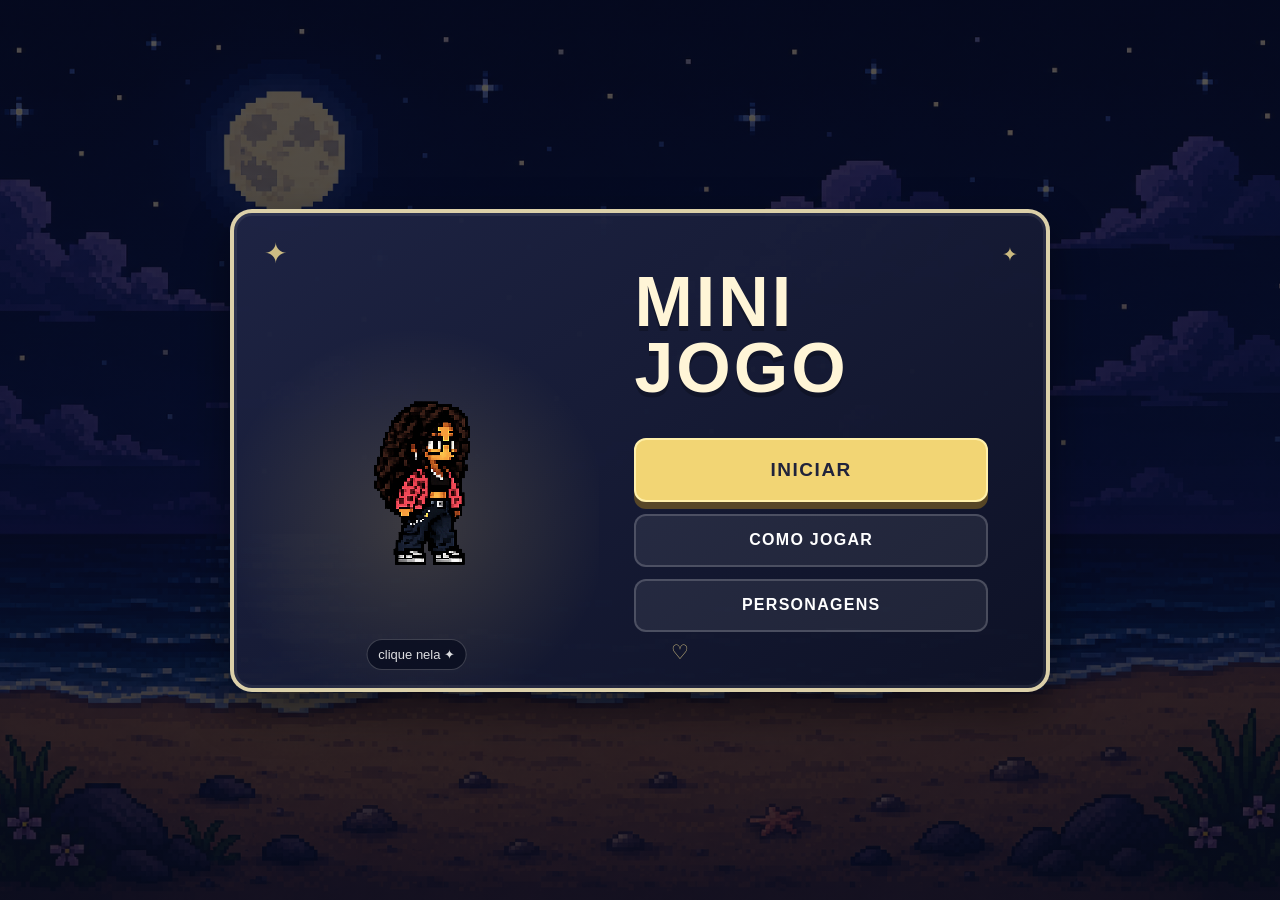
<file: index.html>
<!DOCTYPE html>
<html lang="pt-BR">

<head>
  <meta charset="UTF-8">
  <meta
    name="viewport"
    content="width=device-width, initial-scale=1.0, viewport-fit=cover"
  >

  <title>Mini Game</title>

  <link rel="stylesheet" href="style.css">
</head>

<body class="menu-open">

  <!-- =====================
       TELA INICIAL
  ====================== -->
  <div id="startScreen">
    <div id="startCard">
      <div class="startDecor decor1">✦</div>
      <div class="startDecor decor2">✦</div>
      <div class="startDecor decor3">♡</div>

      <div class="startCharacterSide">
        <button id="mainCharacterCard" type="button" aria-label="Ver perfil da Sarah">
          <img src="personagem.png" alt="Sarah">
          <span class="clickHint">clique nela ✦</span>
        </button>
      </div>

      <div class="startMenuSide">
        <h1>MINI JOGO</h1>

        <div class="startButtons">
          <button id="startGameBtn" class="mainStartBtn" type="button">
            INICIAR
          </button>

          <button id="howToPlayBtn" type="button">
            COMO JOGAR
          </button>

          <button id="charactersBtn" type="button">
            PERSONAGENS
          </button>
        </div>
      </div>
    </div>
<!-- PERFIL RÁPIDO SARAH -->
    <div id="sarahQuickProfile" class="menuPopup">
      <div class="popupBox smallProfile">
        <button class="popupClose" data-close-popup type="button">×</button>

        <img src="personagem.png" alt="Sarah" class="profileSprite">

        <div class="profileText">
          <span class="tinyLabel">nome oficial</span>
          <h2>Sarah</h2>

          <span class="tinyLabel">apelido</span>
          <p>Coisinha</p>
        </div>
      </div>
    </div>

    <!-- COMO JOGAR -->
    <div id="howToPlayPopup" class="menuPopup">
      <div class="popupBox">
        <button class="popupClose" data-close-popup type="button">×</button>

        <h2>Como jogar</h2>

        <div class="howToContent">
          <p><strong>← → / A D</strong> para andar</p>
          <p><strong>↑ / W / espaço</strong> para pular</p>
          <p>Explore o mapa, pegue os itens e cuidado com os obstáculos.</p>
          <p>Algumas coisas só aparecem quando você descobre o que fazer.</p>
        </div>
      </div>
    </div>

    <!-- PERSONAGENS -->
    <div id="charactersPopup" class="menuPopup">
      <div class="popupBox charactersBox">
        <button class="popupClose" data-close-popup type="button">×</button>

        <h2>Personagens</h2>

        <div class="characterGrid">
          <div class="characterProfileCard">
            <img src="personagem.png" alt="Sarah">

            <div>
              <span class="tinyLabel">nome oficial</span>
              <h3>Sarah</h3>

              <span class="tinyLabel">apelido</span>
              <p>Coisinha</p>

              <span class="tinyLabel">descrição</span>
              <p>linda, engraçada, inteligente, majestosa, charmosa, delicada e gostosa.</p>
            </div>
          </div>

          <div class="characterProfileCard">
            <img src="personagem2.png" alt="Nati">

            <div>
              <span class="tinyLabel">nome</span>
              <h3>Nati</h3>

              <span class="tinyLabel">descrição</span>
              <p>sortuda.</p>
            </div>
          </div>
        </div>
      </div>
    </div>
  </div>

<!-- TELA DA MISSÃO -->
<div id="missionScreen">
  <div class="missionBox">
    <button id="missionCloseBtn" type="button" aria-label="Voltar ao início">×</button>

    <span class="missionMini">antes de começar...</span>

    <h2>SUA MISSÃO</h2>

    <p class="missionIntro">
      Você precisa chegar até o final do caminho.
    </p>

    <div class="missionGoals">

      <div class="missionGoal">
        <span>🌻</span>
        <p>Colete os <strong>13 girassóis</strong></p>
      </div>

      <div class="missionGoal">
        <span>🔑</span>
        <p>Encontre a <strong>chave</strong></p>
      </div>

      <div class="missionGoal">
        <span>✦</span>
        <p>Descubra o que está te esperando no final.</p>
      </div>

    </div>

    <button id="beginAdventureBtn">
      COMEÇAR A AVENTURA →
    </button>

  </div>
</div>

<div id="rotateNotice" aria-hidden="true">
  <div class="rotateNoticeBox">
    <div class="rotatePhone">📱</div>
    <strong>Antes de começar...</strong>
    <p>Por favor, deite o celular para uma melhor experiência 💗</p>
    <button id="rotateContinueBtn" type="button">OK</button>
  </div>
</div>

<div id="game">

  <div id="counter">🌻 0/13 &nbsp; 🔑 0</div>

  <div id="world">

    <!-- =====================
         CENÁRIOS
    ====================== -->

    <div id="nightArea" class="area"></div>

    <div id="nightToDay">
      <div class="transition-night"></div>
      <div class="transition-day"></div>
    </div>

    <div id="dayArea" class="area"></div>

    <div id="dayToSunset">
      <div class="transition-day-bg"></div>
      <div class="transition-sunset"></div>
    </div>

    <div id="sunsetArea" class="area"></div>


    <!-- =====================
         VAGA-LUMES
    ====================== -->

    <span class="firefly" style="left:500px; bottom:330px;"></span>
    <span class="firefly" style="left:650px; bottom:250px;"></span>
    <span class="firefly" style="left:850px; bottom:390px;"></span>
    <span class="firefly" style="left:1050px; bottom:280px;"></span>
    <span class="firefly" style="left:1320px; bottom:350px;"></span>
    <span class="firefly" style="left:1700px; bottom:320px;"></span>
    <span class="firefly" style="left:1950px; bottom:400px;"></span>

    <!-- AVISO DOS PÁSSAROS -->

<div
  id="birdWarning"
  style="left:3550px;">
  ⚠ Cuidado<br>
  com os pássaros!
</div>
    <!-- =====================
         AVES / INIMIGOS
    ====================== -->

    <div
      class="bird"
      data-start="3600"
      data-range="340"
      data-speed="1.4"
      data-bottom="390"
      style="left:3600px; bottom:390px;">
      🐦
    </div>

    <div
      class="bird"
      data-start="6100"
      data-range="420"
      data-speed="1.8"
      data-bottom="330"
      style="left:6100px; bottom:330px;">
      🐦
    </div>

    <div
      class="bird"
      data-start="7350"
      data-range="330"
      data-speed="2.1"
      data-bottom="410"
      style="left:7350px; bottom:410px;">
      🐦
    </div>


    <!-- =====================
         NOITE
    ====================== -->

    <div
      class="platform log"
      data-x="1100"
      style="left:1100px;">
    </div>

    <div
      class="platform rock"
      data-x="1800"
      style="left:1800px;">
    </div>


    <!-- COGUMELO -->

    <div
      id="bounceMushroom"
      data-x="2050"
      style="left:2050px;">
    </div>


    <div
      class="platform crate"
      data-x="2450"
      style="left:2450px;">
    </div>


    <!-- =====================
         CAIXOTES DA CHAVE
    ====================== -->

    <div
      class="floating-crate normal-crate"
      data-x="2800"
      style="left:2800px;">
    </div>

    <div
      class="floating-crate normal-crate"
      data-x="2920"
      style="left:2920px;">
    </div>

    <div
      id="specialCrate"
      class="floating-crate special-crate"
      data-x="3040"
      style="left:3040px;">
    </div>

    <div
      class="floating-crate normal-crate"
      data-x="3160"
      style="left:3160px;">
    </div>

    <div
      class="floating-crate normal-crate"
      data-x="3280"
      style="left:3280px;">
    </div>


    <img
      id="secretKey"
      src="chave.png"
      alt=""
      draggable="false"
    >


    <!-- =====================
         DIA
    ====================== -->

    <div
      class="platform crate"
      data-x="3500"
      style="left:3500px;">
    </div>


    <!-- CAIXOTE EMPURRÁVEL -->

    <div
      id="pushableCrate"
      data-x="3850">
    </div>


    <!-- PLATAFORMA ALTA DO PUZZLE -->

    <div
      id="puzzleLedge"
      data-x="4200"
      style="left:4200px;">
    </div>


    <!-- CAIXOTE FIXO PARA VOLTAR DO PAREDÃO -->

    <div
      id="returnCrate"
      data-x="4480"
      style="left:4480px;">
    </div>


    <!-- =====================
         RIO
    ====================== -->

    <div
      class="river"
      data-x="4700"
      data-width="430"
      style="left:4700px; width:430px;">
    </div>


    <!-- TRONCO NO RIO -->

    <div
      id="riverLog"
      data-x="4825"
      style="left:4825px;">
    </div>


    <div
      class="platform rock"
      data-x="5250"
      style="left:5250px;">
    </div>

<!-- =====================
     NUVEM MÓVEL
===================== -->

<div
  id="movingCloud"
  data-start="5380"
  data-range="170"
  style="left:5380px;">
</div>


<!-- GIRASSOL DA NUVEM -->

<div
  class="sunflower"
  data-x="5485"
  data-y="390"
  style="left:5485px; bottom:390px;">
  🌻
</div>
    <!-- =====================
         MOITA SECRETA
    ====================== -->

    <div
      id="secretBush"
      data-x="5750"
      style="left:5750px;">

      <span id="secretSunflower">🌻</span>

    </div>


    <!-- =====================
         PÔR DO SOL
    ====================== -->

    <div
      class="platform rock"
      data-x="6500"
      style="left:6500px;">
    </div>


    <!-- BOTÃO -->

    <div
      id="floorButton"
      data-x="6800"
      style="left:6800px;">
    </div>


    <!-- PLATAFORMA MÓVEL -->

    <div
      id="risingPlatform"
      data-x="7050"
      style="left:7050px;">
    </div>


    <div
      class="platform crate"
      data-x="7400"
      style="left:7400px;">
    </div>


    <!-- DESAFIO DAS PLATAFORMAS TEMPORÁRIAS -->

    <div
      id="temporaryButton"
      data-x="7850"
      style="left:7850px;">
    </div>

    <div class="temporary-platform" data-x="7970" data-bottom="175" style="left:7970px; bottom:175px;"></div>
    <div class="temporary-platform" data-x="8170" data-bottom="260" style="left:8170px; bottom:260px;"></div>
    <div class="temporary-platform" data-x="8370" data-bottom="345" style="left:8370px; bottom:345px;"></div>


   <!-- CHECKPOINT 1 -->

<div
  class="checkpoint"
  data-x="2350"
  style="left:2350px;">
  🚩
</div>


<!-- CHECKPOINT 2 -->

<div
  class="checkpoint"
  data-x="5160"
  style="left:5160px;">
  🚩
</div>


<!-- CHECKPOINT 3 -->

<div
  class="checkpoint"
  data-x="8200"
  style="left:8200px;">
  🚩
</div>
    <!-- =====================
         GIRASSÓIS
    ====================== -->

    <div
      class="sunflower"
      data-x="700"
      data-y="100"
      style="left:700px; bottom:100px;">
      🌻
    </div>

    <div
      class="sunflower"
      data-x="1220"
      data-y="205"
      style="left:1220px; bottom:205px;">
      🌻
    </div>

    <div
      class="sunflower"
      data-x="1860"
      data-y="250"
      style="left:1860px; bottom:250px;">
      🌻
    </div>


    <!-- COGUMELO NECESSÁRIO -->

    <div
      class="sunflower"
      data-x="2110"
      data-y="475"
      style="left:2110px; bottom:475px;">
      🌻
    </div>


    <div
      class="sunflower"
      data-x="3400"
      data-y="100"
      style="left:3400px; bottom:100px;">
      🌻
    </div>


    <!-- PUZZLE DO CAIXOTE -->

    <div
      class="sunflower"
      data-x="4280"
      data-y="350"
      style="left:4280px; bottom:350px;">
      🌻
    </div>


    <div
      class="sunflower"
      data-x="5300"
      data-y="260"
      style="left:5300px; bottom:260px;">
      🌻
    </div>

    <div
      id="runnerSunflower"
      class="sunflower runner-sunflower"
      data-x="6000"
      data-y="100"
      style="left:6000px; bottom:100px;">
      🌻
    </div>


    <div
      class="sunflower"
      data-x="6250"
      data-y="100"
      style="left:6250px; bottom:100px;">
      🌻
    </div>


    <!-- PLATAFORMA QUE SOBE -->

    <div
      class="sunflower"
      data-x="7110"
      data-y="470"
      style="left:7110px; bottom:470px;">
      🌻
    </div>


    <div
      class="sunflower"
      data-x="7470"
      data-y="245"
      style="left:7470px; bottom:245px;">
      🌻
    </div>

    <div
      class="sunflower"
      data-x="8450"
      data-y="455"
      style="left:8450px; bottom:455px;">
      🌻
    </div>



    <!-- =====================
         FINAL DA FASE
    ====================== -->

    <!-- aparece somente depois de pegar todos os girassóis -->
    <div
      id="finalButton"
      style="left:8700px;">
    </div>

    <!-- fica em cima da última plataforma temporária -->
    <div
      id="finalDoor"
      style="left:8390px; bottom:380px;">
    </div>


    <!-- =====================
         BURACOS
    ====================== -->


    <!-- VÃO DA NUVEM -->
    <div
      class="hole cloud-gap"
      data-x="5380"
      data-width="360"
      style="left:5380px; width:360px;">
    </div>

    <div
      class="hole"
      data-x="1500"
      data-width="140"
      style="left:1500px; width:140px;">
    </div>

    <div
      class="hole"
      data-x="7600"
      data-width="220"
      style="left:7600px; width:220px;">
    </div>


    <!-- CHÃO -->

    <div id="ground"></div>


    <!-- PERSONAGEM -->

    <div id="player"></div>

  </div>


  <div id="runMessage">CORRE! 🌻</div>


  <div id="doorMessage"></div>

  <div id="doorFade">
    <div id="doorFadeText"></div>
  </div>

  <!-- =====================
       CONTROLES
  ====================== -->

  <div id="controls">

    <div class="left-controls">

      <button id="leftBtn">◀</button>

      <button id="rightBtn">▶</button>

    </div>

    <button id="jumpBtn">▲</button>

  </div>

</div>
  <!-- PRAIA FINAL -->
  <section id="beachScene">
    <div id="cinematicShade"></div>
    <img id="beachPlayer" src="personagem.png" alt="">
    

    <div id="beachCounter">
      🌻 <span id="beachFlowerCount">0</span>
      &nbsp;&nbsp;
      🔑 <span id="beachKeyCount">0</span>
    </div>

    <div id="beachIntro">
      <span>Clique na caixa para colocar os girassóis 🌻</span>
    </div>

    <div id="flowerDropBox" role="button" aria-label="Colocar os girassóis na caixa" tabindex="0">
      <div class="dropBoxLid"></div>
      <div class="dropBoxBody"></div>
      <span class="dropHint">🌻</span>
    </div>

    <!-- NAT -->
    <img id="natCharacter" src="personagem2.png" alt=""> 

    <div id="natSpeech">
      Isso é pra você.
    </div>

    <!-- BUQUÊ: salve a imagem escolhida como buque.png -->
    <img id="finalBouquet" src="buque.png" alt="Buquê de girassóis">

    <div id="finalThankYou">
      <p>obrigada por existir.</p>
      <p>você me faz feliz. ♡</p>
    </div>

    <div id="beachMessage"></div>

    <button id="backToStartBtn" type="button">
      ↩ Voltar ao início
    </button>
  </section>
  <script src="game.js"></script>




</body>
</html>
</file>
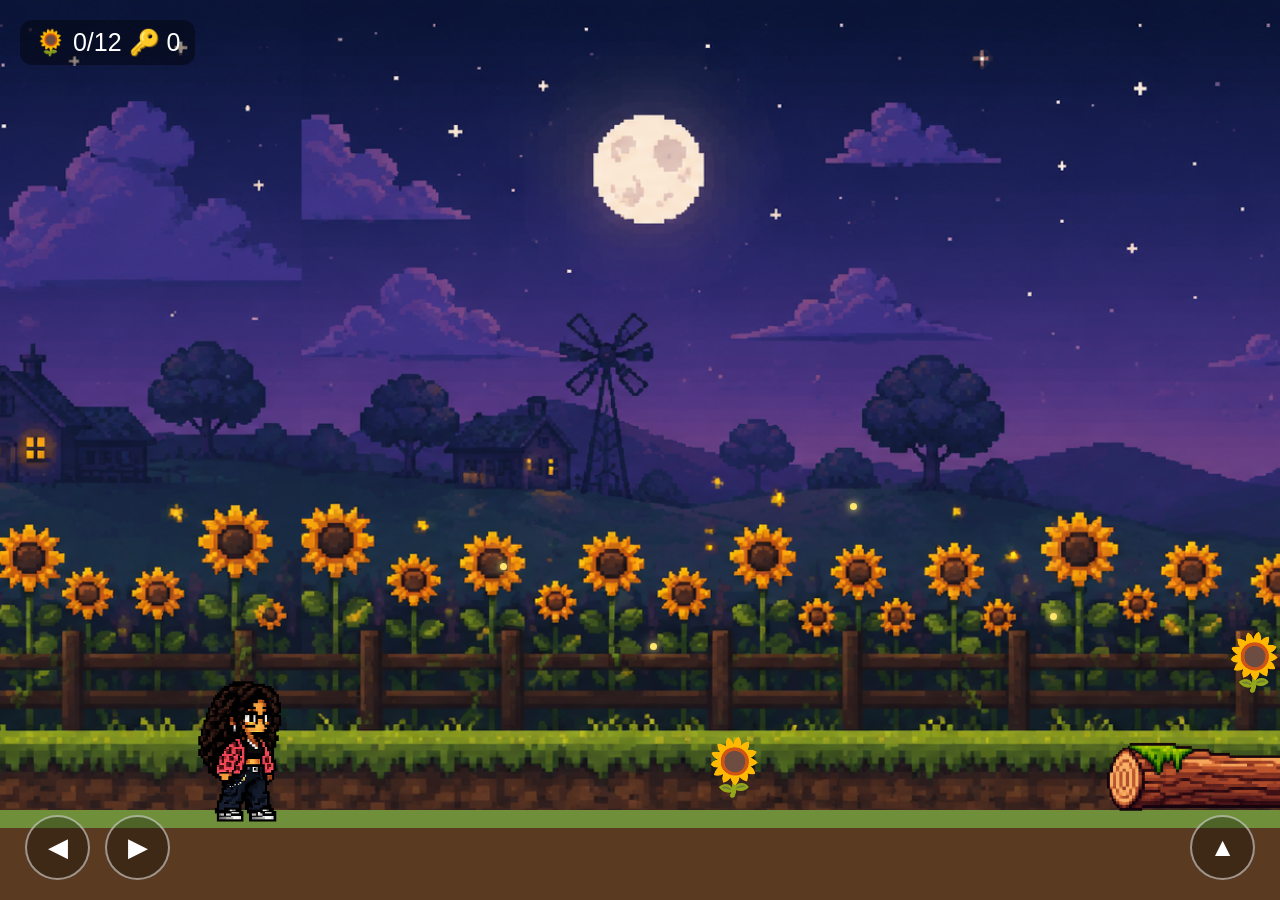
<file: index(1).html>
<!DOCTYPE html>
<html lang="pt-BR">

<head>
  <meta charset="UTF-8">
  <meta
    name="viewport"
    content="width=device-width, initial-scale=1.0"
  >

  <title>Jogo dos Girassóis</title>

  <link rel="stylesheet" href="style(1).css">
</head>

<body>

<div id="game">

  <div id="counter">🌻 0/12 &nbsp; 🔑 0</div>

  <div id="world">

    <!-- =====================
         CENÁRIOS
    ====================== -->

    <div id="nightArea" class="area"></div>

    <div id="nightToDay">
      <div class="transition-night"></div>
      <div class="transition-day"></div>
    </div>

    <div id="dayArea" class="area"></div>

    <div id="dayToSunset">
      <div class="transition-day-bg"></div>
      <div class="transition-sunset"></div>
    </div>

    <div id="sunsetArea" class="area"></div>


    <!-- =====================
         VAGA-LUMES
    ====================== -->

    <span class="firefly" style="left:500px; bottom:330px;"></span>
    <span class="firefly" style="left:650px; bottom:250px;"></span>
    <span class="firefly" style="left:850px; bottom:390px;"></span>
    <span class="firefly" style="left:1050px; bottom:280px;"></span>
    <span class="firefly" style="left:1320px; bottom:350px;"></span>
    <span class="firefly" style="left:1700px; bottom:320px;"></span>
    <span class="firefly" style="left:1950px; bottom:400px;"></span>


    <!-- =====================
         NOITE
    ====================== -->

    <div
      class="platform log"
      data-x="1100"
      style="left:1100px;">
    </div>

    <div
      class="platform rock"
      data-x="1800"
      style="left:1800px;">
    </div>


    <!-- COGUMELO -->

    <div
      id="bounceMushroom"
      data-x="2050"
      style="left:2050px;">
    </div>


    <div
      class="platform crate"
      data-x="2450"
      style="left:2450px;">
    </div>


    <!-- =====================
         CAIXOTES DA CHAVE
    ====================== -->

    <div
      class="floating-crate normal-crate"
      data-x="2800"
      style="left:2800px;">
    </div>

    <div
      class="floating-crate normal-crate"
      data-x="2920"
      style="left:2920px;">
    </div>

    <div
      id="specialCrate"
      class="floating-crate special-crate"
      data-x="3040"
      style="left:3040px;">
    </div>

    <div
      class="floating-crate normal-crate"
      data-x="3160"
      style="left:3160px;">
    </div>

    <div
      class="floating-crate normal-crate"
      data-x="3280"
      style="left:3280px;">
    </div>


    <img
      id="secretKey"
      src="chave.png"
      alt=""
      draggable="false"
    >


    <!-- =====================
         DIA
    ====================== -->

    <div
      class="platform crate"
      data-x="3500"
      style="left:3500px;">
    </div>


    <!-- CAIXOTE EMPURRÁVEL -->

    <div
      id="pushableCrate"
      data-x="3850">
    </div>


    <!-- PLATAFORMA ALTA DO PUZZLE -->

    <div
      id="puzzleLedge"
      data-x="4200"
      style="left:4200px;">
    </div>


    <!-- CAIXOTE FIXO PARA VOLTAR DO PAREDÃO -->

    <div
      id="returnCrate"
      data-x="4480"
      style="left:4480px;">
    </div>


    <!-- =====================
         RIO
    ====================== -->

    <div
      class="river"
      data-x="4700"
      data-width="430"
      style="left:4700px; width:430px;">
    </div>


    <!-- TRONCO NO RIO -->

    <div
      id="riverLog"
      data-x="4825"
      style="left:4825px;">
    </div>


    <div
      class="platform rock"
      data-x="5250"
      style="left:5250px;">
    </div>


    <!-- =====================
         MOITA SECRETA
    ====================== -->

    <div
      id="secretBush"
      data-x="5750"
      style="left:5750px;">

      <span id="secretSunflower">🌻</span>

    </div>


    <!-- =====================
         PÔR DO SOL
    ====================== -->

    <div
      class="platform rock"
      data-x="6500"
      style="left:6500px;">
    </div>


    <!-- BOTÃO -->

    <div
      id="floorButton"
      data-x="6800"
      style="left:6800px;">
    </div>


    <!-- PLATAFORMA MÓVEL -->

    <div
      id="risingPlatform"
      data-x="7050"
      style="left:7050px;">
    </div>


    <div
      class="platform crate"
      data-x="7400"
      style="left:7400px;">
    </div>


    <!-- DESAFIO DAS PLATAFORMAS TEMPORÁRIAS -->

    <div
      id="temporaryButton"
      data-x="7850"
      style="left:7850px;">
    </div>

    <div class="temporary-platform" data-x="7970" data-bottom="175" style="left:7970px; bottom:175px;"></div>
    <div class="temporary-platform" data-x="8170" data-bottom="260" style="left:8170px; bottom:260px;"></div>
    <div class="temporary-platform" data-x="8370" data-bottom="345" style="left:8370px; bottom:345px;"></div>


   <!-- CHECKPOINT 1 -->

<div
  class="checkpoint"
  data-x="2350"
  style="left:2350px;">
  🚩
</div>


<!-- CHECKPOINT 2 -->

<div
  class="checkpoint"
  data-x="5400"
  style="left:5400px;">
  🚩
</div>


<!-- CHECKPOINT 3 -->

<div
  class="checkpoint"
  data-x="8200"
  style="left:8200px;">
  🚩
</div>
    <!-- =====================
         GIRASSÓIS
    ====================== -->

    <div
      class="sunflower"
      data-x="700"
      data-y="100"
      style="left:700px; bottom:100px;">
      🌻
    </div>

    <div
      class="sunflower"
      data-x="1220"
      data-y="205"
      style="left:1220px; bottom:205px;">
      🌻
    </div>

    <div
      class="sunflower"
      data-x="1860"
      data-y="250"
      style="left:1860px; bottom:250px;">
      🌻
    </div>


    <!-- COGUMELO NECESSÁRIO -->

    <div
      class="sunflower"
      data-x="2110"
      data-y="475"
      style="left:2110px; bottom:475px;">
      🌻
    </div>


    <div
      class="sunflower"
      data-x="3400"
      data-y="100"
      style="left:3400px; bottom:100px;">
      🌻
    </div>


    <!-- PUZZLE DO CAIXOTE -->

    <div
      class="sunflower"
      data-x="4280"
      data-y="350"
      style="left:4280px; bottom:350px;">
      🌻
    </div>


    <div
      class="sunflower"
      data-x="5300"
      data-y="260"
      style="left:5300px; bottom:260px;">
      🌻
    </div>

    <div
      id="runnerSunflower"
      class="sunflower runner-sunflower"
      data-x="6000"
      data-y="100"
      style="left:6000px; bottom:100px;">
      🌻
    </div>


    <div
      class="sunflower"
      data-x="6250"
      data-y="100"
      style="left:6250px; bottom:100px;">
      🌻
    </div>


    <!-- PLATAFORMA QUE SOBE -->

    <div
      class="sunflower"
      data-x="7110"
      data-y="470"
      style="left:7110px; bottom:470px;">
      🌻
    </div>


    <div
      class="sunflower"
      data-x="7470"
      data-y="245"
      style="left:7470px; bottom:245px;">
      🌻
    </div>

    <div
      class="sunflower"
      data-x="8450"
      data-y="455"
      style="left:8450px; bottom:455px;">
      🌻
    </div>


    <!-- =====================
         BURACOS
    ====================== -->

    <div
      class="hole"
      data-x="1500"
      data-width="140"
      style="left:1500px; width:140px;">
    </div>

    <div
      class="hole"
      data-x="7600"
      data-width="220"
      style="left:7600px; width:220px;">
    </div>


    <!-- CHÃO -->

    <div id="ground"></div>


    <!-- PERSONAGEM -->

    <div id="player"></div>

  </div>


  <div id="runMessage">CORRE! 🌻</div>

  <!-- =====================
       CONTROLES
  ====================== -->

  <div id="controls">

    <div class="left-controls">

      <button id="leftBtn">◀</button>

      <button id="rightBtn">▶</button>

    </div>

    <button id="jumpBtn">▲</button>

  </div>

</div>


<script src="game.js"></script>

</body>
</html>
</file>
<file: style.css>
* {
  margin: 0;
  padding: 0;
  box-sizing: border-box;
}

html,
body {
  width: 100%;
  height: 100%;
}

body {
  overflow: hidden;
  background: #111;
}


/* =====================
   JOGO
===================== */

#game {
  width: 100vw;
  height: 100vh;

  position: relative;

  overflow: hidden;

  background: #111;
}


/* =====================
   MUNDO
===================== */

#world {
  position: absolute;

  left: 0;
  top: 0;

  width: 9000px;
  height: 100vh;
}


/* =====================
   CENÁRIOS
===================== */

.area {
  position: absolute;

  top: 0;

  height: 100vh;

  background-size: auto 100%;
  background-repeat: repeat-x;
  background-position: center bottom;

  z-index: 0;
}


/* NOITE */

#nightArea {
  left: 0;

  width: 2500px;

  background-image: url("noite.png");
}


/* TRANSIÇÃO */

#nightToDay {
  position: absolute;

  left: 2500px;
  top: 0;

  width: 1000px;
  height: 100vh;

  z-index: 0;
}

.transition-night,
.transition-day {
  position: absolute;

  inset: 0;

  background-size: auto 100%;
  background-repeat: repeat-x;
  background-position: center bottom;
}


.transition-night {
  background-image: url("noite.png");

  mask-image:
    linear-gradient(
      to right,
      black,
      transparent
    );

  -webkit-mask-image:
    linear-gradient(
      to right,
      black,
      transparent
    );
}


.transition-day {
  background-image: url("dia.png");

  mask-image:
    linear-gradient(
      to right,
      transparent,
      black
    );

  -webkit-mask-image:
    linear-gradient(
      to right,
      transparent,
      black
    );
}


/* DIA */

#dayArea {
  position: absolute;

  left: 3500px;
  top: 0;

  width: 2000px;
  height: 100vh;

  background-image: url("dia.png");

  background-size: auto 100%;
  background-repeat: repeat-x;
  background-position: center bottom;
}


/* DIA → PÔR DO SOL */

#dayToSunset {
  position: absolute;

  left: 5500px;
  top: 0;

  width: 1000px;
  height: 100vh;

  z-index: 0;
}


.transition-day-bg,
.transition-sunset {
  position: absolute;

  inset: 0;

  background-size: auto 100%;
  background-repeat: repeat-x;
  background-position: center bottom;
}


.transition-day-bg {
  background-image: url("dia.png");

  mask-image:
    linear-gradient(
      to right,
      black,
      transparent
    );

  -webkit-mask-image:
    linear-gradient(
      to right,
      black,
      transparent
    );
}


.transition-sunset {
  background-image: url("cenario.png");

  mask-image:
    linear-gradient(
      to right,
      transparent,
      black
    );

  -webkit-mask-image:
    linear-gradient(
      to right,
      transparent,
      black
    );
}


/* PÔR DO SOL */

#sunsetArea {
  left: 6500px;

  width: 2500px;

  background-image: url("cenario.png");
}


/* =====================
   CHÃO
===================== */

#ground {
  position: absolute;

  left: 0;
  bottom: 0;

  width: 9000px;
  height: 90px;

  background: #5a3b22;

  border-top:
    18px solid #6f8f3a;

  z-index: 2;
}


/* =====================
   PERSONAGEM
===================== */

#player {
  position: absolute;

  left: 60px;
  bottom: -60px;

  width: 350px;
  height: 400px;

  background-image:
    url("personagem.png");

  background-size: contain;
  background-repeat: no-repeat;
  background-position: center bottom;

  z-index: 20;
}


/* =====================
   PLATAFORMAS
===================== */

.platform {
  position: absolute;

  bottom: 90px;

  background-size: contain;
  background-repeat: no-repeat;
  background-position: center bottom;

  z-index: 5;
}


.log {
  width: 300px;
  height: 120px;

  background-image:
    url("tronco.png");

  transform:
    translateY(18px);
}


.rock {
  width: 180px;
  height: 150px;

  background-image:
    url("pedra.png");

  transform:
    translateY(18px);
}


.crate {
  width: 130px;
  height: 130px;

  background-image:
    url("caixote.png");

  transform:
    translateY(12px);
}


/* =====================
   COGUMELO
===================== */

#bounceMushroom {
  position: absolute;

  bottom: 90px;

  width: 130px;
  height: 120px;

  background-image:
    url("cogumelo.png");

  background-size: contain;
  background-repeat: no-repeat;
  background-position: center bottom;

  image-rendering: pixelated;

  z-index: 12;
}


#bounceMushroom.bounce {
  animation:
    mushroomBounce 0.25s ease;
}


@keyframes mushroomBounce {

  0% {
    transform: scale(1);
  }

  40% {
    transform:
      scaleX(1.15)
      scaleY(0.65);
  }

  100% {
    transform: scale(1);
  }

}


/* =====================
   CAIXOTES FLUTUANTES
===================== */

.floating-crate {
  position: absolute;

  bottom: 270px;

  width: 110px;
  height: 110px;

  background-size: contain;
  background-repeat: no-repeat;
  background-position: center;

  image-rendering: pixelated;

  z-index: 8;
}


.normal-crate {
  background-image:
    url("normal.png");
}


.special-crate {
  background-image:
    url("especial.png");

  filter:
    drop-shadow(
      0 0 7px
      rgba(255,215,70,0.7)
    );
}


.special-crate.hit {
  animation:
    specialHit 0.25s;
}


@keyframes specialHit {

  50% {
    transform:
      translateY(-12px);
  }

}


/* =====================
   CHAVE
===================== */

#secretKey {
  position: absolute;

  width: 65px;

  opacity: 0;

  z-index: 15;

  pointer-events: none;

  image-rendering: pixelated;
}


#secretKey.revealed {
  opacity: 1;

  animation:
    keyFloat 1s ease-in-out infinite;
}


#secretKey.collected {
  display: none;
}


@keyframes keyFloat {

  50% {
    transform:
      translateY(-10px);
  }

}


/* =====================
   CAIXOTE EMPURRÁVEL
===================== */

#pushableCrate {
  position: absolute;

  left: 3850px;
  bottom: 90px;

  width: 130px;
  height: 130px;

  background-image:
    url("normal.png");

  background-size: contain;
  background-repeat: no-repeat;
  background-position: center bottom;

  image-rendering: pixelated;

  z-index: 8;
}


/* PLATAFORMA ALTA */

#puzzleLedge {
  position: absolute;

  bottom: 90px;

  width: 260px;
  height: 260px;

  background: #5a3b22;

  border-top: 18px solid #6f8f3a;

  z-index: 5;
}


/* =====================
   RIO
===================== */

.river {
  position: absolute;

  bottom: 0;

  height: 108px;

  background: #4d9ed1;

  border-top: 18px solid #7bd0ed;

  z-index: 3;

  /* impede as ondinhas de vazarem */
  overflow: hidden;
}


.river::after {
  content: "";

  position: absolute;

  top: 35px;
  left: 0;

  width: 200%;
  height: 5px;

  background:
    repeating-linear-gradient(
      to right,
      rgba(255,255,255,.55) 0 20px,
      transparent 20px 45px
    );

  animation: riverMove 2s linear infinite;
}


@keyframes riverMove {

  from {
    transform: translateX(0);
  }

  to {
    transform: translateX(-100px);
  }

}


/* =====================
   TRONCO DO RIO
===================== */

#riverLog {
  position: absolute;

  bottom: 105px;

  width: 190px;
  height: 75px;

  background-image:
    url("tronco.png");

  background-size: contain;
  background-repeat: no-repeat;
  background-position: center;

  z-index: 8;
}


/* =====================
   GIRASSÓIS
===================== */

.sunflower {
  position: absolute;

  font-size: 55px;

  z-index: 10;
}


/* =====================
   MOITA SECRETA
===================== */

#secretBush {
  position: absolute;

  bottom: 90px;

  width: 220px;
  height: 110px;

  z-index: 9;

  background:
    radial-gradient(circle at 20% 65%, #3f8746 0 32%, transparent 33%),
    radial-gradient(circle at 38% 45%, #4d9c52 0 34%, transparent 35%),
    radial-gradient(circle at 56% 55%, #397940 0 36%, transparent 37%),
    radial-gradient(circle at 74% 42%, #4a934e 0 32%, transparent 33%),
    radial-gradient(circle at 88% 68%, #35733b 0 28%, transparent 29%);

  filter:
    drop-shadow(0 5px 0 rgba(0,0,0,0.18));
}


/* folhinhas de baixo */

#secretBush::before {
  content: "";

  position: absolute;

  left: 12px;
  right: 12px;
  bottom: 0;

  height: 42px;

  background:
    repeating-linear-gradient(
      120deg,
      #2f6836 0 12px,
      #3e7e43 12px 24px
    );

  clip-path:
    polygon(
      0 100%,
      5% 45%,
      12% 78%,
      20% 28%,
      28% 72%,
      38% 20%,
      48% 70%,
      58% 25%,
      68% 72%,
      78% 30%,
      87% 75%,
      95% 40%,
      100% 100%
    );
}


/* flor escondida */

#secretSunflower {
  position: absolute;

  left: 82px;
  bottom: 35px;

  font-size: 50px;

  opacity: 0;

  transform:
    translateY(20px)
    scale(0.7);

  transition:
    0.35s ease;

  z-index: 10;
}


#secretBush.discovered
#secretSunflower {
  opacity: 1;

  transform:
    translateY(-50px)
    scale(1);
}


/* =====================
   BOTÃO
===================== */

#floorButton {
  position: absolute;

  bottom: 90px;

  width: 85px;
  height: 22px;

  background:
    #ddbd46;

  border:
    5px solid #72521c;

  z-index: 8;

  transition:
    0.15s;
}


#floorButton.pressed {
  height: 10px;

  background:
    #ffe36e;
}


/* =====================
   PLATAFORMA MÓVEL
===================== */

#risingPlatform {
  position: absolute;

  bottom: 90px;

  width: 220px;
  height: 55px;

  background:
    #654329;

  border-top:
    12px solid #78984b;

  z-index: 7;
}


/* =====================
   CHECKPOINT
===================== */

.checkpoint {
  position: absolute;

  bottom: 90px;

  width: 55px;
  height: 100px;

  display: flex;
  justify-content: center;
  align-items: flex-start;

  font-size: 36px;

  opacity: 0.45;

  z-index: 6;

  transition:
    opacity 0.3s ease,
    transform 0.3s ease,
    filter 0.3s ease;
}


/* checkpoint ativado */

.checkpoint.active {
  opacity: 1;

  transform: scale(1.15);

  filter:
    drop-shadow(
      0 0 7px
      rgba(255, 220, 80, 0.8)
    );
}

/* =====================
   VAGA-LUMES
===================== */

.firefly {
  position: absolute;

  width: 7px;
  height: 7px;

  border-radius: 50%;

  background:
    #ffe66d;

  box-shadow:
    0 0 7px #ffe66d,
    0 0 15px #ffe66d;

  z-index: 4;

  animation:
    fireflyMove
    2s ease-in-out
    infinite alternate;
}


@keyframes fireflyMove {

  from {
    margin-top: -8px;
  }

  to {
    margin-top: 8px;
  }

}


/* =====================
   BURACOS
===================== */

.hole {
  position: absolute;

  bottom: 0;

  height: 110px;

  background:
    #080808;

  z-index: 3;
}


/* =====================
   HUD
===================== */

#counter {
  position: fixed;

  top: 20px;
  left: 20px;

  padding:
    8px 15px;

  background:
    rgba(0,0,0,.4);

  color: white;

  border-radius:
    12px;

  font:
    25px Arial;

  z-index: 1000;
}


/* =====================
   CONTROLES
===================== */

#controls {
  position: fixed;

  left: 0;
  right: 0;
  bottom: 20px;

  display: flex;

  justify-content:
    space-between;

  padding:
    0 25px;

  pointer-events: none;

  z-index: 1000;
}


.left-controls {
  display: flex;

  gap: 15px;
}


#controls button {
  width: 65px;
  height: 65px;

  border:
    2px solid
    rgba(255,255,255,.5);

  border-radius: 50%;

  background:
    rgba(0,0,0,.3);

  color: white;

  font-size: 26px;

  pointer-events: auto;

  touch-action: none;

  user-select: none;
}

/* =====================
   NOVAS INTERAÇÕES
===================== */

#returnCrate {
  position: absolute;
  bottom: 90px;
  width: 130px;
  height: 130px;
  background-image: url("normal.png");
  background-size: contain;
  background-repeat: no-repeat;
  background-position: center bottom;
  image-rendering: pixelated;
  z-index: 8;
}

.runner-sunflower {
  transition: left .35s ease, transform .2s ease;
}
.runner-sunflower.scared { animation: sunflowerScared .22s ease; }
@keyframes sunflowerScared {
  25% { transform: rotate(-12deg); }
  50% { transform: rotate(12deg); }
  75% { transform: rotate(-8deg); }
}

#temporaryButton {
  position: absolute; bottom: 90px; width: 90px; height: 22px;
  background: #d8bb4d; border: 5px solid #76541e;
  border-radius: 8px 8px 2px 2px; z-index: 8; transition: .15s;
}
#temporaryButton.pressed { height: 10px; background: #ffe66d; }
.temporary-platform {
  position: absolute; width: 150px; height: 35px;
  background: #68472d; border-top: 10px solid #7d9c4b; border-radius: 5px;
  z-index: 8; opacity: 0; transform: scale(0); pointer-events: none;
}
.temporary-platform.active { opacity: 1; transform: scale(1); pointer-events: auto; animation: platformAppear .25s ease; }
@keyframes platformAppear { from { opacity:0; transform:scale(.3); } to { opacity:1; transform:scale(1); } }
.temporary-platform.warning { animation: platformWarning .25s linear infinite; }
@keyframes platformWarning { 50% { opacity:.25; } }
#runMessage {
  position: fixed; left:50%; top:30%; transform:translate(-50%,-50%) scale(.5);
  font: bold 48px Arial; color:white; text-shadow:0 3px 0 #66451e,0 0 15px rgba(255,225,80,.8);
  opacity:0; pointer-events:none; z-index:2000;
}
#runMessage.show { animation: runMessage 1s ease forwards; }
@keyframes runMessage {
  0% { opacity:0; transform:translate(-50%,-50%) scale(.4); }
  20% { opacity:1; transform:translate(-50%,-50%) scale(1.15); }
  75% { opacity:1; transform:translate(-50%,-50%) scale(1); }
  100% { opacity:0; transform:translate(-50%,-70%) scale(1); }
}


/* =====================================================
   FINAL DA FASE + PRAIA FINAL (VERSÃO ATUAL)
   Este bloco fica no fim do CSS para sobrescrever versões antigas.
===================================================== */

/* ---------- BOTÃO VERMELHO ---------- */
#finalButton {
  position: absolute;
  bottom: 90px;
  width: 92px;
  height: 24px;
  background: #c93636;
  border: 5px solid #6e1818;
  border-radius: 9px 9px 3px 3px;
  z-index: 12;
  opacity: 0;
  transform: translateY(8px) scale(.7);
  pointer-events: none;
  transition: opacity .3s ease, transform .3s ease, height .15s ease, background .15s ease;
}

#finalButton.visible {
  opacity: 1;
  transform: translateY(0) scale(1);
  pointer-events: auto;
}

#finalButton.pressed {
  height: 11px;
  background: #ff5555;
}

/* ---------- PORTA FINAL ---------- */
#finalDoor {
  position: absolute;
  width: 220px;
  height: 280px;
  background-image: url("porta.png");
  background-size: contain;
  background-repeat: no-repeat;
  background-position: center bottom;
  image-rendering: pixelated;
  z-index: 16;
  opacity: 0;
  transform: translateY(28px) scale(.72);
  pointer-events: none;
  transition: opacity .45s ease, transform .45s ease, filter .25s ease;
}

#finalDoor.visible {
  opacity: 1;
  transform: translateY(0) scale(1);
  pointer-events: auto;
}

#finalDoor.open {
  filter: drop-shadow(0 0 12px rgba(255, 220, 110, .9));
}

#doorMessage {
  position: fixed;
  left: 50%;
  top: 23%;
  transform: translate(-50%, -50%);
  max-width: min(430px, 85vw);
  padding: 12px 18px;
  background: rgba(0, 0, 0, .78);
  border: 2px solid rgba(255, 255, 255, .25);
  border-radius: 12px;
  color: white;
  font: bold 19px Arial, sans-serif;
  text-align: center;
  opacity: 0;
  pointer-events: none;
  z-index: 4000;
}

#doorMessage.show { animation: finalDoorMessage 2.1s ease; }

@keyframes finalDoorMessage {
  0% { opacity: 0; transform: translate(-50%, -42%); }
  15% { opacity: 1; transform: translate(-50%, -50%); }
  78% { opacity: 1; transform: translate(-50%, -50%); }
  100% { opacity: 0; transform: translate(-50%, -58%); }
}

#doorFade {
  position: fixed;
  inset: 0;
  display: flex;
  align-items: center;
  justify-content: center;
  background: #05070d;
  opacity: 0;
  pointer-events: none;
  z-index: 5000;
  transition: opacity .8s ease;
}

#doorFade.active {
  opacity: 1;
  pointer-events: auto;
}

#doorFadeText {
  color: white;
  font: 22px Arial, sans-serif;
}

/* ---------- PRAIA ---------- */
#beachScene {
  position: fixed;
  inset: 0;
  display: none;
  overflow: hidden;
  background-image: url("praia.png");
  background-size: cover;
  background-repeat: no-repeat;
  background-position: center;
  z-index: 3500;
}

#beachScene.active { display: block; }

#beachPlayer {
  position: absolute;
  left: 8%;
  bottom: -52px;
  width: 360px;
  height: auto;
  image-rendering: pixelated;
  z-index: 5;
}

/* Contador exclusivo da praia */
#beachCounter {
  position: absolute;
  top: 22px;
  left: 22px;
  padding: 9px 15px;
  background: rgba(8, 12, 35, .76);
  border: 2px solid rgba(255, 255, 255, .30);
  border-radius: 11px;
  color: white;
  font: bold 20px Arial, sans-serif;
  z-index: 30;
  opacity: 1;
  transition: opacity .55s ease, transform .55s ease;
}

#beachCounter.gone {
  opacity: 0;
  transform: translateY(-8px);
}

#beachIntro {
  position: absolute;
  left: 50%;
  top: 12%;
  transform: translate(-50%, -10px);
  display: flex;
  flex-direction: column;
  gap: 7px;
  width: min(650px, 84vw);
  padding: 15px 20px;
  background: rgba(8, 12, 35, .78);
  border: 3px solid rgba(255, 238, 184, .7);
  border-radius: 12px;
  color: white;
  font: 19px Arial, sans-serif;
  text-align: center;
  z-index: 10;
  opacity: 0;
  transition: opacity .5s ease, transform .5s ease;
}

#beachIntro.show {
  opacity: 1;
  transform: translate(-50%, 0);
}

/* ---------- CAIXA DOS GIRASSÓIS ---------- */
#flowerDropBox {
  position: absolute;
  left: 66%;
  bottom: 105px;
  width: 115px;
  height: 82px;
  z-index: 7;
  cursor: pointer;
  transition: opacity .45s ease, transform .45s ease, filter .25s ease;
}

#flowerDropBox:hover {
  filter: drop-shadow(0 0 9px rgba(255, 220, 90, .75));
}

.dropBoxBody {
  position: absolute;
  left: 0;
  bottom: 0;
  width: 100%;
  height: 60px;
  background: repeating-linear-gradient(90deg, #8d512c 0 16px, #a86535 16px 32px);
  border: 6px solid #4f2a1b;
}

.dropBoxLid {
  position: absolute;
  left: -4px;
  top: 0;
  width: calc(100% + 8px);
  height: 24px;
  background: #a86535;
  border: 6px solid #4f2a1b;
  transform: rotate(-10deg) translateY(-8px);
  transform-origin: left bottom;
}

.dropHint {
  position: absolute;
  left: 50%;
  top: 50%;
  transform: translate(-50%, -50%);
  font-size: 31px;
  z-index: 3;
  animation: dropHintPulse 1.1s ease-in-out infinite;
}

@keyframes dropHintPulse {
  0%, 100% { transform: translate(-50%, -50%) scale(1); }
  50% { transform: translate(-50%, -58%) scale(1.13); }
}

#flowerDropBox.depositing { animation: dropBoxShake .16s linear infinite; }
@keyframes dropBoxShake { 0%,100% { margin-left: 0; } 50% { margin-left: 4px; } }

#flowerDropBox.gone {
  opacity: 0;
  transform: translateY(20px) scale(.55);
  pointer-events: none;
}

.flyingFinalFlower {
  position: fixed;
  font-size: 34px;
  z-index: 6000;
  pointer-events: none;
  transition: left .38s ease-in, top .38s ease-in, transform .38s ease-in, opacity .38s ease-in;
}

/* ---------- NAT ---------- */
#natCharacter {
  position: absolute;
  right: 10%;
  bottom: -42px;
  width: 300px;
  height: auto;
  image-rendering: pixelated;
  opacity: 0;
  transform: translateY(24px) scale(.94);
  transition: opacity .7s ease, transform .7s ease;
  z-index: 8;
  pointer-events: none;
}

#natCharacter.show {
  opacity: 1;
  transform: translateY(0) scale(1);
}

#natSpeech {
  position: absolute;
  right: 20%;
  bottom: 270px;
  padding: 10px 16px;
  background: rgba(8, 12, 35, .84);
  border: 2px solid rgba(255,255,255,.35);
  border-radius: 12px;
  color: white;
  font: bold 18px Arial, sans-serif;
  opacity: 0;
  transform: translateY(8px);
  transition: opacity .4s ease, transform .4s ease;
  z-index: 12;
  pointer-events: none;
}

#natSpeech.show {
  opacity: 1;
  transform: translateY(0);
}

/* ---------- PRESENTE ---------- */
#finalGift {
  position: absolute;
  left: 50%;
  bottom: 105px;
  width: 92px;
  height: 82px;
  transform: translateX(-50%) translateY(18px) scale(.7);
  opacity: 0;
  background: transparent;
  border: 0;
  padding: 0;
  cursor: pointer;
  z-index: 14;
  pointer-events: none;
  transition: opacity .45s ease, transform .45s ease, filter .25s ease;
}

#finalGift.show {
  opacity: 1;
  transform: translateX(-50%) translateY(0) scale(1);
  pointer-events: auto;
  animation: giftFloat 1.25s ease-in-out infinite alternate;
}

#finalGift:hover { filter: drop-shadow(0 0 10px rgba(255,225,100,.8)); }
#finalGift.opened { opacity: 0; transform: translateX(-50%) scale(.35); pointer-events: none; }

.giftBox {
  position: absolute;
  left: 8px;
  bottom: 0;
  width: 76px;
  height: 58px;
  background: #c7964e;
  border: 6px solid #51331f;
}

.giftLid {
  position: absolute;
  left: 2px;
  top: 11px;
  width: 88px;
  height: 26px;
  background: #ddb25f;
  border: 6px solid #51331f;
  z-index: 2;
}

.giftRibbonV {
  position: absolute;
  left: 39px;
  bottom: 0;
  width: 14px;
  height: 70px;
  background: #132d69;
  z-index: 3;
}

.giftRibbonH {
  position: absolute;
  left: 8px;
  bottom: 24px;
  width: 76px;
  height: 13px;
  background: #132d69;
  z-index: 3;
}

.giftBow {
  position: absolute;
  left: 50%;
  top: -3px;
  transform: translateX(-50%) rotate(45deg);
  color: #183b85;
  font-size: 34px;
  z-index: 5;
  text-shadow: -5px 0 #0b1b43, 5px 0 #0b1b43;
}

@keyframes giftFloat {
  from { margin-bottom: 0; }
  to { margin-bottom: 7px; }
}

/* ---------- BUQUÊ ---------- */
#finalBouquet {
  position: absolute;
  left: 50%;
  bottom: 82px;
  width: min(430px, 46vw);
  height: auto;
  transform: translateX(-50%) translateY(30px) scale(.08) rotate(-4deg);
  transform-origin: center bottom;
  opacity: 0;
  z-index: 18;
  pointer-events: none;
  image-rendering: pixelated;
  filter: drop-shadow(0 12px 12px rgba(0,0,0,.35));
  transition: opacity .35s ease, transform .72s cubic-bezier(.18,.9,.25,1.25);
}

#finalBouquet.show {
  opacity: 1;
  transform: translateX(-50%) translateY(0) scale(1) rotate(0);
}

/* estrelinhas do pop do buquê */
.bouquetSparkle {
  position: fixed;
  z-index: 6100;
  pointer-events: none;
  font-size: 23px;
  animation: bouquetSparkle .9s ease-out forwards;
}

@keyframes bouquetSparkle {
  0% { opacity: 0; transform: translate(-50%,-50%) scale(.2) rotate(0); }
  25% { opacity: 1; }
  100% { opacity: 0; transform: translate(-50%,-110%) scale(1.25) rotate(35deg); }
}

/* ---------- FRASE FINAL ---------- */
#finalLoveMessage {
  position: absolute;
  left: 50%;
  top: 14%;
  transform: translateX(-50%);
  width: min(760px, 88vw);
  color: #fff9e9;
  text-align: center;
  font-family: Georgia, "Times New Roman", serif;
  text-shadow: 0 3px 8px rgba(0,0,0,.7);
  z-index: 25;
  pointer-events: none;
}

#loveLine1,
#loveLine2,
#loveLine3 {
  opacity: 0;
  transform: translateY(8px);
  transition: opacity .8s ease, transform .8s ease;
}

#loveLine1,
#loveLine2 {
  font-size: clamp(19px, 2.2vw, 30px);
  margin-bottom: 9px;
}

#loveLine3 {
  margin-top: 14px;
  font-size: clamp(34px, 5vw, 64px);
  font-weight: bold;
}

#loveLine1.show,
#loveLine2.show,
#loveLine3.show {
  opacity: 1;
  transform: translateY(0);
}

#beachMessage {
  position: absolute;
  left: 50%;
  bottom: 28%;
  transform: translateX(-50%);
  color: white;
  font: bold 18px Arial, sans-serif;
  opacity: 0;
  pointer-events: none;
}

/* mapa e controles somem na praia; beachCounter é separado deles */
body.beach-mode #world,
body.beach-mode #controls,
body.beach-mode #runMessage,
body.beach-mode #doorMessage,
body.beach-mode #counter {
  visibility: hidden;
}

@media (max-width: 800px) {
  #beachPlayer { width: 270px; left: -2%; bottom: -36px; }
  #natCharacter { width: 235px; right: 1%; bottom: -28px; }
  #natSpeech { right: 10%; bottom: 220px; font-size: 15px; }
  #flowerDropBox { left: 67%; bottom: 75px; width: 94px; height: 70px; }
  #beachIntro { top: 8%; font-size: 16px; }
  #beachCounter { top: 12px; left: 12px; font-size: 16px; }
  #finalGift { bottom: 78px; transform-origin: center bottom; }
  #finalBouquet { bottom: 58px; width: min(390px, 58vw); }
  #finalLoveMessage { top: 8%; }
}
/* =====================
   AVES / INIMIGOS
===================== */

.bird {
  position: absolute;

  width: 58px;
  height: 48px;

  display: flex;
  align-items: center;
  justify-content: center;

  font-size: 44px;
  line-height: 1;

  z-index: 14;

  user-select: none;
  pointer-events: none;

  transform-origin: center;

  filter:
    drop-shadow(
      0 3px 3px
      rgba(0, 0, 0, .25)
    );
}


/* =====================
   PLACA DOS PÁSSAROS
===================== */

#birdWarning {
  position: absolute;

  bottom: 110px;

  width: 155px;
  padding: 8px 10px;

  background: #8b5a2b;

  border: 4px solid #4f3018;
  border-radius: 2px;

  color: #fff1b8;

  font-family: Arial, sans-serif;
  font-size: 15px;
  font-weight: bold;

  line-height: 1.2;
  text-align: center;

  z-index: 12;

  box-shadow:
    inset 0 0 0 2px #b8793b,
    3px 4px 0 rgba(0, 0, 0, .25);
}

#birdWarning::after {
  content: "";

  position: absolute;

  width: 12px;
  height: 38px;

  left: 50%;
  top: 100%;

  transform: translateX(-50%);

  background: #4f3018;

  z-index: -1;
}
/* =====================
   NUVEM MÓVEL
===================== */

#movingCloud {
  position: absolute;

  bottom: 180px;

  width: 240px;
  height: 120px;

  background-image: url("nuvem.png");

  background-size: contain;
  background-repeat: no-repeat;
  background-position: center;

  image-rendering: pixelated;

  z-index: 8;
}/* =====================
   NAT NA PRAIA
===================== */

#natCharacter {
  position: absolute;

  left: 78%;
  bottom: -35px;

  width: 270px;
  height: auto;

  image-rendering: pixelated;

  opacity: 0;

  /*
    MAIS ACHATADINHA
    e virada para a esquerda
  */
  transform:
    scaleX(-1.12)
    scaleY(.86);

  transform-origin: center bottom;

  z-index: 9;
}


/* aparece */

#natCharacter.show {
  opacity: 1;
}


/* CAMINHA ATÉ ELA */

#natCharacter.walk {
  animation:
    natWalk 3s ease-in-out forwards;
}


@keyframes natWalk {

  0% {
    left: 78%;

    transform:
      translateY(0)
      scaleX(-1.12)
      scaleY(.86);
  }

  15% {
    transform:
      translateY(-5px)
      scaleX(-1.12)
      scaleY(.86);
  }

  30% {
    transform:
      translateY(0)
      scaleX(-1.12)
      scaleY(.86);
  }

  45% {
    transform:
      translateY(-5px)
      scaleX(-1.12)
      scaleY(.86);
  }

  60% {
    transform:
      translateY(0)
      scaleX(-1.12)
      scaleY(.86);
  }

  75% {
    transform:
      translateY(-5px)
      scaleX(-1.12)
      scaleY(.86);
  }

  100% {
    left: 42%;

    transform:
      translateY(0)
      scaleX(-1.12)
      scaleY(.86);
  }

}


/* =====================
   FALA
===================== */

#natSpeech {
  position: absolute;

  left: 52%;
  bottom: 280px;

  transform:
    translateX(-50%)
    translateY(8px);

  padding: 10px 16px;

  background:
    rgba(8, 12, 35, .85);

  border:
    2px solid rgba(255,255,255,.35);

  border-radius: 12px;

  color: white;

  font:
    bold 18px Arial, sans-serif;

  opacity: 0;

  transition:
    opacity .4s ease,
    transform .4s ease;

  z-index: 15;
}


#natSpeech.show {
  opacity: 1;

  transform:
    translateX(-50%)
    translateY(0);
}

/* =====================================================
   PRAIA - FINAL CINEMATOGRÁFICO
   Este bloco fica por último para sobrescrever versões antigas.
===================================================== */

#cinematicShade {
  position: absolute;
  inset: 0;

  background:
    radial-gradient(
      circle at 50% 62%,
      rgba(0,0,0,.05) 0 24%,
      rgba(0,0,0,.18) 58%,
      rgba(0,0,0,.34) 100%
    );

  opacity: 0;

  transition:
    opacity 2.4s ease;

  pointer-events: none;

  z-index: 4;
}

#cinematicShade.active {
  opacity: 1;
}


/* A primeira personagem continua andando na praia. */
#beachPlayer {
  z-index: 8;

  transition:
    left .04s linear;

  transform-origin:
    center bottom;
}

#beachPlayer.walking {
  animation:
    beachPlayerStep
    .24s ease-in-out
    infinite alternate;
}

@keyframes beachPlayerStep {
  from {
    margin-bottom: 0;
  }

  to {
    margin-bottom: 5px;
  }
}


/* O aviso é menor e menos "tela de tutorial". */
#beachIntro {
  top: 18%;

  width: auto;
  max-width: min(430px, 78vw);

  padding: 9px 14px;

  border-width: 2px;

  font-size: 17px;

  background:
    rgba(8, 12, 35, .70);
}


/* A caixa chama atenção sem piscar demais. */
#flowerDropBox {
  filter:
    drop-shadow(
      0 0 4px
      rgba(255, 220, 90, .18)
    );
}

#flowerDropBox.ready {
  animation:
    finalBoxWaiting
    1.45s ease-in-out
    infinite;
}

@keyframes finalBoxWaiting {
  0%, 100% {
    filter:
      drop-shadow(
        0 0 3px
        rgba(255, 220, 90, .25)
      );
  }

  50% {
    filter:
      drop-shadow(
        0 0 13px
        rgba(255, 220, 90, .88)
      );
  }
}

#flowerDropBox.complete {
  animation:
    finalBoxComplete
    .8s ease
    forwards;
}

@keyframes finalBoxComplete {
  0% {
    transform: scale(1);
    filter:
      drop-shadow(
        0 0 7px
        rgba(255,220,90,.5)
      );
  }

  45% {
    transform: scale(1.08);
    filter:
      drop-shadow(
        0 0 24px
        rgba(255,235,120,1)
      );
  }

  100% {
    transform: scale(1);
    filter:
      drop-shadow(
        0 0 12px
        rgba(255,230,100,.75)
      );
  }
}


/* Último girassol entra mais devagar. */
.lastFinalFlower {
  font-size: 42px;

  transition:
    left .95s cubic-bezier(.2,.7,.2,1),
    top .95s cubic-bezier(.2,.7,.2,1),
    transform .95s ease,
    opacity .95s ease !important;

  filter:
    drop-shadow(
      0 0 8px
      rgba(255,220,70,.85)
    );
}


/* NAT: mais achatadinha e entra andando de verdade. */
#natCharacter {
  left: 91%;
  right: auto;

  bottom: -35px;

  width: 270px;

  opacity: 0;

  transform:
    translateY(0)
    scaleX(-1.12)
    scaleY(.86);

  transform-origin:
    center bottom;

  transition:
    opacity .45s ease;

  z-index: 12;
}

#natCharacter.show {
  opacity: 1;

  transform:
    translateY(0)
    scaleX(-1.12)
    scaleY(.86);
}

#natCharacter.walk {
  animation:
    natCinematicWalk
    3.05s ease-out
    forwards;
}

@keyframes natCinematicWalk {
  0% {
    left: 91%;

    transform:
      translateY(0)
      scaleX(-1.12)
      scaleY(.86);
  }

  14% {
    transform:
      translateY(-5px)
      scaleX(-1.12)
      scaleY(.86);
  }

  28% {
    transform:
      translateY(0)
      scaleX(-1.12)
      scaleY(.86);
  }

  42% {
    transform:
      translateY(-5px)
      scaleX(-1.12)
      scaleY(.86);
  }

  56% {
    transform:
      translateY(0)
      scaleX(-1.12)
      scaleY(.86);
  }

  70% {
    transform:
      translateY(-5px)
      scaleX(-1.12)
      scaleY(.86);
  }

  84% {
    transform:
      translateY(0)
      scaleX(-1.12)
      scaleY(.86);
  }

  100% {
    left: 69%;

    transform:
      translateY(0)
      scaleX(-1.12)
      scaleY(.86);
  }
}


/* A fala fica perto da Nat quando ela para. */
#natSpeech {
  left: 68%;
  right: auto;

  bottom: 275px;

  transform:
    translateX(-50%)
    translateY(7px);

  font-size: 17px;
}

#natSpeech.show {
  transform:
    translateX(-50%)
    translateY(0);
}


/* O presente vem da Nat e desliza na direção dela. */
#finalGift {
  left: 70%;
  bottom: 100px;

  transform:
    translateX(-50%)
    translateY(10px)
    scale(.75);

  z-index: 16;
}

#finalGift.show {
  animation:
    giftFromNat
    .8s cubic-bezier(.2,.8,.2,1)
    forwards,
    giftFloat
    1.25s .8s ease-in-out
    infinite alternate;
}

@keyframes giftFromNat {
  from {
    left: 70%;
    opacity: 0;

    transform:
      translateX(-50%)
      translateY(8px)
      scale(.72);
  }

  to {
    left: 61%;
    opacity: 1;

    transform:
      translateX(-50%)
      translateY(0)
      scale(1);
  }
}

#finalGift.opening {
  pointer-events: none;

  animation:
    finalGiftShake
    .11s linear
    4;
}

@keyframes finalGiftShake {
  0%,100% {
    margin-left: 0;
    transform:
      translateX(-50%)
      rotate(0deg)
      scale(1);
  }

  50% {
    margin-left: 5px;
    transform:
      translateX(-50%)
      rotate(3deg)
      scale(1.04);
  }
}


/* Buquê primeiro nasce da caixa. */
#finalBouquet {
  left: 61%;

  bottom: 80px;

  width:
    min(430px, 46vw);

  transform:
    translateX(-50%)
    translateY(38px)
    scale(.06)
    rotate(-3deg);

  transition:
    opacity .3s ease,
    transform .8s
      cubic-bezier(.18,.9,.25,1.22),
    left .95s ease,
    bottom .95s ease;

  z-index: 18;
}

#finalBouquet.show {
  opacity: 1;

  transform:
    translateX(-50%)
    translateY(0)
    scale(1)
    rotate(0);
}

/*
  Quando chega nos braços,
  o JS define left/bottom em pixels.
*/
#finalBouquet.held {
  width: min(190px, 23vw);

  transform:
    translateX(-32%)
    translateY(18px)
    scale(1)
    rotate(-5deg);

  z-index: 10;
}


/* 13 flores "nascem" junto do buquê. */
.bouquetFlowerPop {
  position: fixed;

  z-index: 6200;

  pointer-events: none;

  font-size: 30px;

  transform:
    translate(-50%, -50%)
    scale(.05);

  animation:
    bouquetFlowerPop
    .65s
    cubic-bezier(.2,.9,.3,1.35)
    forwards;
}

@keyframes bouquetFlowerPop {
  0% {
    opacity: 0;

    transform:
      translate(-50%, -50%)
      scale(.05);
  }

  45% {
    opacity: 1;

    transform:
      translate(-50%, -63%)
      scale(1.15);
  }

  100% {
    opacity: 0;

    transform:
      translate(-50%, -76%)
      scale(.72);
  }
}


/* Declaração: sem caixa, como texto no céu. */
#finalLoveMessage {
  top: 11%;

  z-index: 30;

  width:
    min(820px, 90vw);

  text-shadow:
    0 3px 10px
    rgba(0,0,0,.82);
}

#loveLine1,
#loveLine2,
#loveLine3 {
  min-height: 1.25em;

  opacity: 0;

  transform:
    translateY(7px);

  transition:
    opacity .55s ease,
    transform .55s ease;
}

#loveLine1,
#loveLine2 {
  font-size:
    clamp(18px, 2vw, 28px);

  margin-bottom:
    11px;
}

#loveLine3 {
  margin-top:
    20px;

  font-size:
    clamp(40px, 6vw, 74px);

  letter-spacing:
    .03em;
}

#loveLine1.show,
#loveLine2.show,
#loveLine3.show {
  opacity: 1;

  transform:
    translateY(0);
}


/*
  Na praia ficam só esquerda/direita.
  O botão de pulo desaparece.
*/
body.beach-mode #world,
body.beach-mode #runMessage,
body.beach-mode #doorMessage,
body.beach-mode #counter {
  visibility: hidden;
}

body.beach-mode #controls {
  visibility: visible;
  z-index: 7000;
}

body.beach-mode #jumpBtn {
  visibility: hidden;
}

body.beach-mode #leftBtn,
body.beach-mode #rightBtn {
  visibility: visible;
}


/* Durante a cutscene, os controles desaparecem suavemente. */
body.beach-mode.cutscene #controls {
  opacity: 0;
  pointer-events: none;
}


/* Celular */
@media (max-width: 800px) {
  #natCharacter {
    width: 225px;
    bottom: -28px;
  }

  #natSpeech {
    left: 68%;
    bottom: 215px;
    font-size: 15px;
  }

  #finalGift {
    bottom: 76px;
  }

  #finalBouquet.held {
    width:
      min(250px, 42vw);
  }

  #finalLoveMessage {
    top: 7%;
  }
}

/* =====================================================
   FINAL DEFINITIVO
===================================================== */

#cinematicShade {
  display: none !important;
}

/* Aviso para ela saber exatamente o que fazer. */
#beachIntro {
  top: 17% !important;
  max-width: min(460px, 82vw) !important;
  padding: 10px 16px !important;
  text-align: center !important;
  font-size: 17px !important;
  background: rgba(8,12,35,.82) !important;
  border: 2px solid rgba(255,255,255,.38) !important;
  border-radius: 12px !important;
  z-index: 40 !important;
}

#flowerDropBox.ready::after {
  content: "↑";
  position: absolute;
  left: 50%;
  top: -38px;
  transform: translateX(-50%);
  color: white;
  font: bold 22px Arial, sans-serif;
  text-shadow: 0 2px 5px rgba(0,0,0,.7);
  animation: finalBoxArrow .7s ease-in-out infinite alternate;
}

@keyframes finalBoxArrow {
  from { margin-top: 0; }
  to { margin-top: -6px; }
}

/* Não usamos mais presente nem frase final. */
#finalGift,
#finalLoveMessage {
  display: none !important;
}

#beachPlayer {
  z-index: 12 !important;
}

#natCharacter {
  z-index: 13 !important;
}

/* Buquê grande e protagonista no último frame. */
#finalBouquet {
  left: 50% !important;
  bottom: 90px !important;
  width: min(500px, 48vw) !important;
  opacity: 0;
  z-index: 18 !important;

  transform:
    translateX(-50%)
    translateY(42px)
    scale(.06)
    rotate(-3deg) !important;

  transform-origin: center bottom;

  filter:
    drop-shadow(0 0 8px rgba(255,220,80,.25))
    drop-shadow(0 14px 12px rgba(0,0,0,.32)) !important;

  transition:
    opacity .3s ease,
    transform .9s cubic-bezier(.18,.9,.25,1.25),
    filter .8s ease !important;
}

#finalBouquet.show.final-big {
  opacity: 1 !important;

  transform:
    translateX(-50%)
    translateY(0)
    scale(1)
    rotate(0deg) !important;

  animation:
    finalBouquetGlow
    1.7s ease-in-out
    .9s infinite alternate;
}

@keyframes finalBouquetGlow {
  from {
    filter:
      drop-shadow(0 0 8px rgba(255,220,80,.35))
      drop-shadow(0 14px 12px rgba(0,0,0,.32));
  }

  to {
    filter:
      drop-shadow(0 0 24px rgba(255,230,105,.92))
      drop-shadow(0 0 42px rgba(255,205,70,.32))
      drop-shadow(0 14px 12px rgba(0,0,0,.32));
  }
}

#finalBouquet.held {
  width: min(500px, 48vw) !important;
}

body.beach-mode.cutscene #controls {
  opacity: 0 !important;
  pointer-events: none !important;
}

@media (max-width: 800px) {
  #finalBouquet {
    width: min(410px, 58vw) !important;
    bottom: 76px !important;
  }

  #beachIntro {
    top: 10% !important;
    font-size: 15px !important;
  }
}


/* =====================
   VOLTAR AO INÍCIO
===================== */
#backToStartBtn {
  position: fixed;
  left: 50%;
  bottom: 24px;

  transform:
    translateX(-50%)
    translateY(12px);

  padding: 10px 18px;

  border:
    2px solid rgba(255,255,255,.42);

  border-radius: 12px;

  background:
    rgba(8,12,35,.76);

  color: white;

  font:
    bold 16px Arial, sans-serif;

  opacity: 0;
  pointer-events: none;

  cursor: pointer;

  transition:
    opacity .65s ease,
    transform .65s ease,
    background .2s ease;

  z-index: 50;
}

#backToStartBtn.show {
  opacity: 1;
  pointer-events: auto;

  transform:
    translateX(-50%)
    translateY(0);
}

#backToStartBtn:hover {
  background:
    rgba(18,24,55,.92);
}

#backToStartBtn:active {
  transform:
    translateX(-50%)
    translateY(2px)
    scale(.98);
}


/* =====================================================
   TELA INICIAL
===================================================== */

#startScreen {
  position: fixed;
  inset: 0;

  display: flex;
  align-items: center;
  justify-content: center;

  padding: 24px;

  background:
    linear-gradient(
      rgba(7, 10, 24, .68),
      rgba(7, 10, 24, .78)
    ),
    url("praia.png") center/cover no-repeat;

  z-index: 10000;

  opacity: 1;

  transition:
    opacity .55s ease,
    visibility .55s ease;
}

#startScreen.hide {
  opacity: 0;
  visibility: hidden;
  pointer-events: none;
}

#startCard {
  position: relative;

  width: min(820px, 92vw);
  min-height: 470px;

  display: grid;
  grid-template-columns: .9fr 1.1fr;

  overflow: hidden;

  background:
    linear-gradient(
      145deg,
      rgba(31, 37, 69, .96),
      rgba(14, 18, 38, .97)
    );

  border:
    4px solid
    rgba(237, 224, 180, .92);

  border-radius: 22px;

  box-shadow:
    0 18px 45px rgba(0,0,0,.42),
    inset 0 0 0 3px rgba(255,255,255,.07);

  animation:
    startCardIn
    .65s cubic-bezier(.2,.85,.25,1.15);
}

@keyframes startCardIn {
  from {
    opacity: 0;
    transform:
      translateY(22px)
      scale(.96);
  }

  to {
    opacity: 1;
    transform:
      translateY(0)
      scale(1);
  }
}

.startCharacterSide {
  position: relative;

  display: flex;
  align-items: flex-end;
  justify-content: center;

  min-height: 470px;

  background:
    radial-gradient(
      circle at 50% 65%,
      rgba(255, 218, 110, .16),
      transparent 54%
    );
}

#mainCharacterCard {
  position: relative;

  width: 100%;
  height: 100%;

  border: 0;
  background: transparent;

  cursor: pointer;
}

#mainCharacterCard img {
  position: absolute;

  left: 50%;
  bottom: -38px;

  width: 340px;
  max-width: 88%;

  transform:
    translateX(-50%);

  image-rendering: pixelated;

  transition:
    transform .25s ease,
    filter .25s ease;
}

#mainCharacterCard:hover img {
  transform:
    translateX(-50%)
    translateY(-7px)
    scale(1.025);

  filter:
    drop-shadow(
      0 0 12px
      rgba(255, 220, 120, .28)
    );
}

.clickHint {
  position: absolute;

  left: 50%;
  bottom: 18px;

  transform:
    translateX(-50%);

  padding: 7px 11px;

  background:
    rgba(8, 12, 30, .78);

  border:
    1px solid
    rgba(255,255,255,.2);

  border-radius: 999px;

  color:
    rgba(255,255,255,.86);

  font:
    13px Arial, sans-serif;

  white-space: nowrap;

  animation:
    clickHintFloat
    1.2s ease-in-out
    infinite alternate;
}

@keyframes clickHintFloat {
  from {
    transform:
      translateX(-50%)
      translateY(0);
  }

  to {
    transform:
      translateX(-50%)
      translateY(-4px);
  }
}

.startMenuSide {
  position: relative;

  display: flex;
  flex-direction: column;
  justify-content: center;

  padding:
    56px 58px 56px 35px;
}

.startMenuSide h1 {
  margin-bottom: 36px;

  color: #fff5d7;

  font-family:
    "Trebuchet MS",
    Arial,
    sans-serif;

  font-size:
    clamp(38px, 6vw, 70px);

  line-height: .95;

  letter-spacing: 3px;

  text-shadow:
    0 5px 0 rgba(0,0,0,.22);
}

.startButtons {
  display: flex;
  flex-direction: column;

  gap: 12px;
}

.startButtons button {
  min-height: 53px;

  padding:
    12px 20px;

  border:
    2px solid
    rgba(255,255,255,.18);

  border-radius: 12px;

  background:
    rgba(255,255,255,.075);

  color: white;

  font:
    bold 16px Arial, sans-serif;

  letter-spacing:
    .08em;

  cursor: pointer;

  transition:
    transform .18s ease,
    background .18s ease,
    border-color .18s ease;
}

.startButtons button:hover {
  transform:
    translateX(5px);

  background:
    rgba(255,255,255,.14);

  border-color:
    rgba(255,255,255,.34);
}

.startButtons .mainStartBtn {
  min-height: 64px;

  background:
    #f2d574;

  border-color:
    #fff0aa;

  color:
    #20233b;

  font-size:
    19px;

  box-shadow:
    0 7px 0
    rgba(123, 96, 35, .65);
}

.startButtons .mainStartBtn:hover {
  background:
    #ffe48c;
}

.startDecor {
  position: absolute;

  color:
    rgba(255, 232, 150, .78);

  pointer-events: none;

  z-index: 3;

  animation:
    startDecorFloat
    2s ease-in-out
    infinite alternate;
}

.decor1 {
  top: 24px;
  left: 30px;
  font-size: 28px;
}

.decor2 {
  right: 28px;
  top: 30px;
  font-size: 19px;
  animation-delay: .4s;
}

.decor3 {
  right: 44%;
  bottom: 24px;
  font-size: 20px;
  animation-delay: .8s;
}

@keyframes startDecorFloat {
  to {
    transform:
      translateY(-6px)
      rotate(7deg);
  }
}


/* ---------- POPUPS ---------- */

.menuPopup {
  position: fixed;
  inset: 0;

  display: flex;
  align-items: center;
  justify-content: center;

  padding: 22px;

  background:
    rgba(5, 7, 18, .72);

  opacity: 0;
  visibility: hidden;
  pointer-events: none;

  transition:
    opacity .25s ease,
    visibility .25s ease;

  z-index: 10020;
}

.menuPopup.open {
  opacity: 1;
  visibility: visible;
  pointer-events: auto;
}

.popupBox {
  position: relative;

  width:
    min(610px, 92vw);

  padding:
    34px;

  background:
    linear-gradient(
      145deg,
      #222945,
      #12172d
    );

  border:
    3px solid
    rgba(241, 225, 176, .9);

  border-radius:
    18px;

  color: white;

  box-shadow:
    0 18px 45px
    rgba(0,0,0,.45);

  transform:
    translateY(12px)
    scale(.97);

  transition:
    transform .25s ease;
}

.menuPopup.open .popupBox {
  transform:
    translateY(0)
    scale(1);
}

.popupBox h2 {
  margin-bottom:
    24px;

  color:
    #fff1c4;

  font:
    bold 30px
    "Trebuchet MS",
    Arial,
    sans-serif;
}

.popupClose {
  position: absolute;

  top: 12px;
  right: 14px;

  width: 36px;
  height: 36px;

  border: 0;
  border-radius: 50%;

  background:
    rgba(255,255,255,.09);

  color: white;

  font-size: 24px;

  cursor: pointer;
}

.howToContent {
  display: grid;
  gap: 13px;

  font:
    17px/1.5
    Arial,
    sans-serif;

  color:
    rgba(255,255,255,.9);
}

.howToContent strong {
  color:
    #ffe58a;
}


/* perfil rápido */

.smallProfile {
  width:
    min(480px, 92vw);

  display: grid;
  grid-template-columns:
    180px 1fr;

  align-items: center;

  gap: 26px;
}

.profileSprite {
  width: 180px;

  image-rendering: pixelated;
}

.profileText h2 {
  margin:
    0 0 22px;

  font-size:
    36px;
}

.profileText p {
  margin-top:
    4px;

  font:
    bold 24px Arial;
}

.tinyLabel {
  display: block;

  margin-top:
    8px;

  color:
    rgba(255,255,255,.52);

  font:
    12px Arial, sans-serif;

  letter-spacing:
    .12em;

  text-transform:
    uppercase;
}


/* personagens */

.charactersBox {
  width:
    min(760px, 94vw);
}

.characterGrid {
  display: grid;

  grid-template-columns:
    1fr 1fr;

  gap: 18px;
}

.characterProfileCard {
  min-height: 270px;

  display: grid;

  grid-template-columns:
    145px 1fr;

  align-items: center;

  gap: 14px;

  padding:
    18px;

  background:
    rgba(255,255,255,.06);

  border:
    2px solid
    rgba(255,255,255,.11);

  border-radius:
    14px;
}

.characterProfileCard img {
  width: 145px;

  max-height: 235px;

  object-fit: contain;

  image-rendering: pixelated;
}

.characterProfileCard h3 {
  margin:
    3px 0 15px;

  color:
    #fff1c4;

  font:
    bold 27px
    "Trebuchet MS",
    Arial,
    sans-serif;
}

.characterProfileCard p {
  margin-top:
    4px;

  color:
    rgba(255,255,255,.88);

  font:
    16px/1.4
    Arial,
    sans-serif;
}


/* jogo bloqueado enquanto o menu está aberto */

body.menu-open #game,
body.menu-open #controls {
  pointer-events: none;
}

body.menu-open #controls {
  visibility: hidden;
}


@media (max-width: 700px) {

  #startCard {
    min-height:
      min(650px, 86vh);

    grid-template-columns:
      1fr;

    grid-template-rows:
      52% 48%;
  }

  .startCharacterSide {
    min-height: 0;
  }

  #mainCharacterCard img {
    width: 250px;
    bottom: -24px;
  }

  .startMenuSide {
    padding:
      20px 25px 28px;

    text-align: center;
  }

  .startMenuSide h1 {
    margin-bottom: 20px;
    font-size: 43px;
  }

  .startButtons button:hover {
    transform: none;
  }

  .characterGrid {
    grid-template-columns:
      1fr;

    max-height:
      65vh;

    overflow-y:
      auto;
  }

  .characterProfileCard {
    min-height:
      220px;
  }

  .smallProfile {
    grid-template-columns:
      120px 1fr;
  }

  .profileSprite {
    width: 120px;
  }
}.characterProfileCard img[alt="Nati"] {
  width: 105px;
  justify-self: center;
}
/* =========================
   TELA DA MISSÃO
========================= */

#missionScreen {
  position: fixed;
  inset: 0;

  display: flex;
  align-items: center;
  justify-content: center;

  padding: 20px;

  background: rgba(7, 10, 24, .88);

  opacity: 0;
  visibility: hidden;
  pointer-events: none;

  transition:
    opacity .45s ease,
    visibility .45s ease;

  z-index: 11000;
}

#missionScreen.show {
  opacity: 1;
  visibility: visible;
  pointer-events: auto;
}

.missionBox {
  width: min(520px, 90vw);

  padding: 38px 34px;

  background:
    linear-gradient(
      145deg,
      #222945,
      #12172d
    );

  border: 3px solid #f1e1b0;
  border-radius: 18px;

  color: white;
  text-align: center;

  box-shadow:
    0 18px 45px rgba(0,0,0,.45);

  transform: translateY(15px) scale(.97);

  transition: transform .45s ease;
}

#missionScreen.show .missionBox {
  transform: translateY(0) scale(1);
}

.missionMini {
  color: rgba(255,255,255,.55);

  font: 12px Arial, sans-serif;

  letter-spacing: .12em;
  text-transform: uppercase;
}

.missionBox h2 {
  margin: 8px 0 12px;

  color: #fff1c4;

  font: bold 34px "Trebuchet MS", Arial, sans-serif;

  letter-spacing: 2px;
}

.missionIntro {
  margin-bottom: 28px;

  color: rgba(255,255,255,.8);

  font: 16px/1.5 Arial, sans-serif;
}

.missionGoals {
  display: grid;
  gap: 12px;

  margin-bottom: 30px;
}

.missionGoal {
  display: flex;
  align-items: center;

  gap: 14px;

  padding: 13px 15px;

  background: rgba(255,255,255,.06);

  border: 1px solid rgba(255,255,255,.12);
  border-radius: 11px;

  text-align: left;

  opacity: 0;
  transform: translateY(8px);
}

#missionScreen.show .missionGoal {
  animation: missionGoalIn .45s ease forwards;
}

#missionScreen.show .missionGoal:nth-child(1) {
  animation-delay: .25s;
}

#missionScreen.show .missionGoal:nth-child(2) {
  animation-delay: .55s;
}

#missionScreen.show .missionGoal:nth-child(3) {
  animation-delay: .85s;
}

@keyframes missionGoalIn {
  to {
    opacity: 1;
    transform: translateY(0);
  }
}

.missionGoal span {
  font-size: 25px;
}

.missionGoal p {
  margin: 0;

  font: 15px/1.4 Arial, sans-serif;
}

#beginAdventureBtn {
  width: 100%;

  padding: 15px;

  border: 2px solid #fff0aa;
  border-radius: 11px;

  background: #f2d574;

  color: #20233b;

  font: bold 16px Arial, sans-serif;

  cursor: pointer;

  opacity: 0;

  transition:
    transform .2s ease,
    background .2s ease;
}

#missionScreen.show #beginAdventureBtn {
  animation: missionButtonIn .5s 1.25s forwards;
}

@keyframes missionButtonIn {
  to {
    opacity: 1;
  }
}

#beginAdventureBtn:hover {
  background: #ffe48c;
  transform: translateY(-2px);
}

/* ============================================================
   VIEWPORT VIRTUAL FINAL
   O jogo inteiro trabalha sempre em 1600 x 720.
   Em qualquer tela, ele só é REDIMENSIONADO COMO UM TODO.
   Física, hitboxes e sprites continuam nas medidas originais.
============================================================ */

:root {
  --game-scale: 1;
  --game-center-x: 50vw;
  --game-center-y: 50vh;
}

html,
body {
  width: 100%;
  height: 100%;
  overflow: hidden;
  background: #05070d;
}

/* ---------- GAMEPLAY ---------- */

#game {
  position: fixed !important;

  left: var(--game-center-x) !important;
  top: var(--game-center-y) !important;

  width: 1600px !important;
  height: 720px !important;

  transform:
    translate(-50%, -50%)
    scale(var(--game-scale)) !important;

  transform-origin: center center !important;

  overflow: hidden !important;
}

/* O mundo conserva TODAS as coordenadas originais. */
#world {
  width: 9000px !important;
  height: 720px !important;
}

/* Cenários usam a altura virtual, não a altura real do celular. */
.area,
#nightToDay,
#dayArea,
#dayToSunset {
  height: 720px !important;
}

/* A personagem volta 100% para a regra original.
   Nenhum scale individual. */
#player {
  width: 350px !important;
  height: 400px !important;

  background-image: url("personagem.png") !important;
  background-size: contain !important;
  background-repeat: no-repeat !important;
  background-position: center bottom !important;

  scale: 1 !important;
  margin: 0 !important;
}

#player::after {
  content: none !important;
}

/* Não escala obstáculos individualmente. */
.log,
.rock,
.crate,
#bounceMushroom,
.floating-crate,
#pushableCrate,
#returnCrate,
#puzzleLedge,
#riverLog,
#risingPlatform,
.temporary-platform,
#movingCloud,
.sunflower,
#secretKey,
.bird,
.checkpoint,
#floorButton,
#temporaryButton,
#finalButton,
#finalDoor {
  scale: 1 !important;
}

/* ---------- PRAIA ----------
   Mesma resolução virtual do gameplay.
*/
#beachScene {
  inset: auto !important;

  left: var(--game-center-x) !important;
  top: var(--game-center-y) !important;

  width: 1600px !important;
  height: 720px !important;

  transform:
    translate(-50%, -50%)
    scale(var(--game-scale)) !important;

  transform-origin: center center !important;
}

/* Neutraliza os @media antigos da praia.
   A escala agora acontece no cenário inteiro. */
#beachPlayer {
  left: 8% !important;
  bottom: -52px !important;
  width: 360px !important;
}

#beachCounter {
  top: 22px !important;
  left: 22px !important;
  font-size: 20px !important;
}

#beachIntro {
  top: 18% !important;
  max-width: 430px !important;
  font-size: 17px !important;
  padding: 9px 14px !important;
}

#flowerDropBox {
  left: 66% !important;
  bottom: 105px !important;
  width: 115px !important;
  height: 82px !important;
}

#natCharacter {
  width: 270px !important;
  bottom: -35px !important;
}

#natSpeech {
  bottom: 275px !important;
  font-size: 17px !important;
}

#finalBouquet,
#finalBouquet.held {
  width: min(500px, 48vw) !important;
  bottom: 90px !important;
}

/* ---------- MENSAGEM FINAL ---------- */

#finalThankYou {
  position: absolute;

  left: 50%;
  top: 8%;

  transform: translate(-50%, 8px);

  width: 430px;
  max-width: 72%;

  padding: 10px 18px;

  color: white;
  text-align: center;

  font: 16px/1.4 Arial, sans-serif;

  background: rgba(8,12,35,.40);

  border: 1px solid rgba(255,255,255,.18);
  border-radius: 12px;

  opacity: 0;
  pointer-events: none;

  z-index: 40;

  transition:
    opacity 1s ease,
    transform 1s ease;
}

#finalThankYou.show {
  opacity: 1;
  transform: translate(-50%, 0);
}

#finalThankYou p {
  margin: 0;
}

#finalThankYou p:last-child {
  margin-top: 2px;
  color: #fff1c4;
}

/* Menu inicial e missão continuam responsivos no tamanho REAL da tela.
   Eles NÃO fazem parte do viewport virtual. */

/* ============================================================
   CONTROLES MOBILE — MAIS CONFORTÁVEIS
============================================================ */

#controls {
  bottom: max(14px, env(safe-area-inset-bottom)) !important;
  padding-left: max(18px, env(safe-area-inset-left)) !important;
  padding-right: max(18px, env(safe-area-inset-right)) !important;
  align-items: flex-end;
}

.left-controls {
  gap: 10px !important;
}

#controls button {
  width: 78px !important;
  height: 78px !important;
  border-width: 2px !important;
  background: rgba(8, 12, 24, .48) !important;
  font-size: 29px !important;
  touch-action: none !important;
  -webkit-user-select: none !important;
  user-select: none !important;
  -webkit-touch-callout: none !important;
  transition:
    transform .08s ease,
    background .08s ease,
    opacity .08s ease !important;
}

#jumpBtn {
  width: 84px !important;
  height: 84px !important;
}

#controls button.pressed,
#controls button:active {
  transform: scale(.90) !important;
  background: rgba(255,255,255,.24) !important;
}

@media (orientation: landscape) and (max-height: 500px) {
  #controls {
    bottom: 8px !important;
  }

  #controls button {
    width: 68px !important;
    height: 68px !important;
    font-size: 25px !important;
  }

  #jumpBtn {
    width: 74px !important;
    height: 74px !important;
  }
}



/* X DA TELA DE INSTRUÇÕES */
.missionBox {
  position: relative;
}

#missionCloseBtn {
  position: absolute;
  top: 10px;
  right: 12px;
  width: 34px;
  height: 34px;
  display: flex;
  align-items: center;
  justify-content: center;
  border: 0;
  border-radius: 50%;
  background: rgba(255,255,255,.10);
  color: #fff;
  font-size: 25px;
  line-height: 1;
  cursor: pointer;
  z-index: 20;
  touch-action: manipulation;
}

#missionCloseBtn:active {
  transform: scale(.9);
  background: rgba(255,255,255,.22);
}

@media (orientation: landscape) and (max-height: 700px) {
  #missionCloseBtn {
    top: 7px;
    right: 9px;
    width: 30px;
    height: 30px;
    font-size: 22px;
  }
}



/* FALAS / AVISOS APÓS A PORTA */
#beachIntro {
  z-index: 80 !important;
  pointer-events: none;
}

#beachIntro.show {
  opacity: 1 !important;
  visibility: visible !important;
}

#natSpeech {
  z-index: 90 !important;
}

#natSpeech.show {
  opacity: 1 !important;
  visibility: visible !important;
}


/* ============================================================
   AVISO PARA DEITAR O CELULAR
============================================================ */
#rotateNotice {
  position: fixed;
  inset: 0;
  z-index: 20000;
  display: flex;
  align-items: center;
  justify-content: center;
  padding: 20px;
  background: rgba(3, 6, 18, .84);
  backdrop-filter: blur(8px);
  opacity: 0;
  visibility: hidden;
  pointer-events: none;
  transition: opacity .25s ease, visibility .25s ease;
}

#rotateNotice.show {
  opacity: 1;
  visibility: visible;
  pointer-events: auto;
}

.rotateNoticeBox {
  width: min(360px, 88vw);
  padding: 24px 22px 20px;
  text-align: center;
  color: #fff;
  background: linear-gradient(145deg, rgba(25,31,64,.97), rgba(11,16,39,.97));
  border: 1px solid rgba(255,255,255,.16);
  border-radius: 22px;
  box-shadow: 0 18px 60px rgba(0,0,0,.38);
}

.rotatePhone {
  display: inline-block;
  margin-bottom: 8px;
  font-size: 42px;
  animation: rotatePhoneHint 1.6s ease-in-out infinite;
}

.rotateNoticeBox strong {
  display: block;
  margin-bottom: 8px;
  font-size: 20px;
}

.rotateNoticeBox p {
  margin: 0 0 18px;
  font-size: 14px;
  line-height: 1.5;
  color: rgba(255,255,255,.9);
}

#rotateContinueBtn {
  min-width: 120px;
  padding: 11px 22px;
  border: 0;
  border-radius: 999px;
  background: rgba(255,255,255,.14);
  color: #fff;
  font-weight: 700;
  font-size: 14px;
  cursor: pointer;
  touch-action: manipulation;
}

#rotateContinueBtn:active {
  transform: scale(.95);
  background: rgba(255,255,255,.24);
}

@keyframes rotatePhoneHint {
  0%, 30%, 100% { transform: rotate(0deg); }
  55%, 80% { transform: rotate(90deg); }
}

@media (orientation: landscape) and (max-height: 700px) {
  .rotateNoticeBox {
    width: min(420px, 72vw);
    padding: 16px 22px 14px;
  }

  .rotatePhone {
    font-size: 31px;
    margin-bottom: 2px;
  }

  .rotateNoticeBox strong {
    font-size: 18px;
    margin-bottom: 4px;
  }

  .rotateNoticeBox p {
    margin-bottom: 10px;
    font-size: 13px;
  }

  #rotateContinueBtn {
    padding: 8px 20px;
  }
}
</file>
<file: style(1).css>
* {
  margin: 0;
  padding: 0;
  box-sizing: border-box;
}

html,
body {
  width: 100%;
  height: 100%;
}

body {
  overflow: hidden;
  background: #111;
}


/* =====================
   JOGO
===================== */

#game {
  width: 100vw;
  height: 100vh;

  position: relative;

  overflow: hidden;

  background: #111;
}


/* =====================
   MUNDO
===================== */

#world {
  position: absolute;

  left: 0;
  top: 0;

  width: 9000px;
  height: 100vh;
}


/* =====================
   CENÁRIOS
===================== */

.area {
  position: absolute;

  top: 0;

  height: 100vh;

  background-size: auto 100%;
  background-repeat: repeat-x;
  background-position: center bottom;

  z-index: 0;
}


/* NOITE */

#nightArea {
  left: 0;

  width: 2500px;

  background-image: url("noite.png");
}


/* TRANSIÇÃO */

#nightToDay {
  position: absolute;

  left: 2500px;
  top: 0;

  width: 1000px;
  height: 100vh;

  z-index: 0;
}

.transition-night,
.transition-day {
  position: absolute;

  inset: 0;

  background-size: auto 100%;
  background-repeat: repeat-x;
  background-position: center bottom;
}


.transition-night {
  background-image: url("noite.png");

  mask-image:
    linear-gradient(
      to right,
      black,
      transparent
    );

  -webkit-mask-image:
    linear-gradient(
      to right,
      black,
      transparent
    );
}


.transition-day {
  background-image: url("dia.png");

  mask-image:
    linear-gradient(
      to right,
      transparent,
      black
    );

  -webkit-mask-image:
    linear-gradient(
      to right,
      transparent,
      black
    );
}


/* DIA */

#dayArea {
  position: absolute;

  left: 3500px;
  top: 0;

  width: 2000px;
  height: 100vh;

  background-image: url("dia.png");

  background-size: auto 100%;
  background-repeat: repeat-x;
  background-position: center bottom;
}


/* DIA → PÔR DO SOL */

#dayToSunset {
  position: absolute;

  left: 5500px;
  top: 0;

  width: 1000px;
  height: 100vh;

  z-index: 0;
}


.transition-day-bg,
.transition-sunset {
  position: absolute;

  inset: 0;

  background-size: auto 100%;
  background-repeat: repeat-x;
  background-position: center bottom;
}


.transition-day-bg {
  background-image: url("dia.png");

  mask-image:
    linear-gradient(
      to right,
      black,
      transparent
    );

  -webkit-mask-image:
    linear-gradient(
      to right,
      black,
      transparent
    );
}


.transition-sunset {
  background-image: url("cenario.png");

  mask-image:
    linear-gradient(
      to right,
      transparent,
      black
    );

  -webkit-mask-image:
    linear-gradient(
      to right,
      transparent,
      black
    );
}


/* PÔR DO SOL */

#sunsetArea {
  left: 6500px;

  width: 2500px;

  background-image: url("cenario.png");
}


/* =====================
   CHÃO
===================== */

#ground {
  position: absolute;

  left: 0;
  bottom: 0;

  width: 9000px;
  height: 90px;

  background: #5a3b22;

  border-top:
    18px solid #6f8f3a;

  z-index: 2;
}


/* =====================
   PERSONAGEM
===================== */

#player {
  position: absolute;

  left: 60px;
  bottom: -60px;

  width: 350px;
  height: 400px;

  background-image:
    url("personagem.png");

  background-size: contain;
  background-repeat: no-repeat;
  background-position: center bottom;

  z-index: 20;
}


/* =====================
   PLATAFORMAS
===================== */

.platform {
  position: absolute;

  bottom: 90px;

  background-size: contain;
  background-repeat: no-repeat;
  background-position: center bottom;

  z-index: 5;
}


.log {
  width: 300px;
  height: 120px;

  background-image:
    url("tronco.png");

  transform:
    translateY(18px);
}


.rock {
  width: 180px;
  height: 150px;

  background-image:
    url("pedra.png");

  transform:
    translateY(18px);
}


.crate {
  width: 130px;
  height: 130px;

  background-image:
    url("caixote.png");

  transform:
    translateY(12px);
}


/* =====================
   COGUMELO
===================== */

#bounceMushroom {
  position: absolute;

  bottom: 90px;

  width: 130px;
  height: 120px;

  background-image:
    url("cogumelo.png");

  background-size: contain;
  background-repeat: no-repeat;
  background-position: center bottom;

  image-rendering: pixelated;

  z-index: 12;
}


#bounceMushroom.bounce {
  animation:
    mushroomBounce 0.25s ease;
}


@keyframes mushroomBounce {

  0% {
    transform: scale(1);
  }

  40% {
    transform:
      scaleX(1.15)
      scaleY(0.65);
  }

  100% {
    transform: scale(1);
  }

}


/* =====================
   CAIXOTES FLUTUANTES
===================== */

.floating-crate {
  position: absolute;

  bottom: 270px;

  width: 110px;
  height: 110px;

  background-size: contain;
  background-repeat: no-repeat;
  background-position: center;

  image-rendering: pixelated;

  z-index: 8;
}


.normal-crate {
  background-image:
    url("normal.png");
}


.special-crate {
  background-image:
    url("especial.png");

  filter:
    drop-shadow(
      0 0 7px
      rgba(255,215,70,0.7)
    );
}


.special-crate.hit {
  animation:
    specialHit 0.25s;
}


@keyframes specialHit {

  50% {
    transform:
      translateY(-12px);
  }

}


/* =====================
   CHAVE
===================== */

#secretKey {
  position: absolute;

  width: 65px;

  opacity: 0;

  z-index: 15;

  pointer-events: none;

  image-rendering: pixelated;
}


#secretKey.revealed {
  opacity: 1;

  animation:
    keyFloat 1s ease-in-out infinite;
}


#secretKey.collected {
  display: none;
}


@keyframes keyFloat {

  50% {
    transform:
      translateY(-10px);
  }

}


/* =====================
   CAIXOTE EMPURRÁVEL
===================== */

#pushableCrate {
  position: absolute;

  left: 3850px;
  bottom: 90px;

  width: 130px;
  height: 130px;

  background-image:
    url("normal.png");

  background-size: contain;
  background-repeat: no-repeat;
  background-position: center bottom;

  image-rendering: pixelated;

  z-index: 8;
}


/* PLATAFORMA ALTA */

#puzzleLedge {
  position: absolute;

  bottom: 90px;

  width: 260px;
  height: 260px;

  background: #5a3b22;

  border-top: 18px solid #6f8f3a;

  z-index: 5;
}


/* =====================
   RIO
===================== */

.river {
  position: absolute;

  bottom: 0;

  height: 108px;

  background: #4d9ed1;

  border-top: 18px solid #7bd0ed;

  z-index: 3;

  /* impede as ondinhas de vazarem */
  overflow: hidden;
}


.river::after {
  content: "";

  position: absolute;

  top: 35px;
  left: 0;

  width: 200%;
  height: 5px;

  background:
    repeating-linear-gradient(
      to right,
      rgba(255,255,255,.55) 0 20px,
      transparent 20px 45px
    );

  animation: riverMove 2s linear infinite;
}


@keyframes riverMove {

  from {
    transform: translateX(0);
  }

  to {
    transform: translateX(-100px);
  }

}


/* =====================
   TRONCO DO RIO
===================== */

#riverLog {
  position: absolute;

  bottom: 105px;

  width: 190px;
  height: 75px;

  background-image:
    url("tronco.png");

  background-size: contain;
  background-repeat: no-repeat;
  background-position: center;

  z-index: 8;
}


/* =====================
   GIRASSÓIS
===================== */

.sunflower {
  position: absolute;

  font-size: 55px;

  z-index: 10;
}


/* =====================
   MOITA SECRETA
===================== */

#secretBush {
  position: absolute;

  bottom: 90px;

  width: 220px;
  height: 110px;

  z-index: 9;

  background:
    radial-gradient(circle at 20% 65%, #3f8746 0 32%, transparent 33%),
    radial-gradient(circle at 38% 45%, #4d9c52 0 34%, transparent 35%),
    radial-gradient(circle at 56% 55%, #397940 0 36%, transparent 37%),
    radial-gradient(circle at 74% 42%, #4a934e 0 32%, transparent 33%),
    radial-gradient(circle at 88% 68%, #35733b 0 28%, transparent 29%);

  filter:
    drop-shadow(0 5px 0 rgba(0,0,0,0.18));
}


/* folhinhas de baixo */

#secretBush::before {
  content: "";

  position: absolute;

  left: 12px;
  right: 12px;
  bottom: 0;

  height: 42px;

  background:
    repeating-linear-gradient(
      120deg,
      #2f6836 0 12px,
      #3e7e43 12px 24px
    );

  clip-path:
    polygon(
      0 100%,
      5% 45%,
      12% 78%,
      20% 28%,
      28% 72%,
      38% 20%,
      48% 70%,
      58% 25%,
      68% 72%,
      78% 30%,
      87% 75%,
      95% 40%,
      100% 100%
    );
}


/* flor escondida */

#secretSunflower {
  position: absolute;

  left: 82px;
  bottom: 35px;

  font-size: 50px;

  opacity: 0;

  transform:
    translateY(20px)
    scale(0.7);

  transition:
    0.35s ease;

  z-index: 10;
}


#secretBush.discovered
#secretSunflower {
  opacity: 1;

  transform:
    translateY(-50px)
    scale(1);
}


/* =====================
   BOTÃO
===================== */

#floorButton {
  position: absolute;

  bottom: 90px;

  width: 85px;
  height: 22px;

  background:
    #ddbd46;

  border:
    5px solid #72521c;

  z-index: 8;

  transition:
    0.15s;
}


#floorButton.pressed {
  height: 10px;

  background:
    #ffe36e;
}


/* =====================
   PLATAFORMA MÓVEL
===================== */

#risingPlatform {
  position: absolute;

  bottom: 90px;

  width: 220px;
  height: 55px;

  background:
    #654329;

  border-top:
    12px solid #78984b;

  z-index: 7;
}


/* =====================
   CHECKPOINT
===================== */

.checkpoint {
  position: absolute;

  bottom: 90px;

  width: 55px;
  height: 100px;

  display: flex;
  justify-content: center;
  align-items: flex-start;

  font-size: 36px;

  opacity: 0.45;

  z-index: 6;

  transition:
    opacity 0.3s ease,
    transform 0.3s ease,
    filter 0.3s ease;
}


/* checkpoint ativado */

.checkpoint.active {
  opacity: 1;

  transform: scale(1.15);

  filter:
    drop-shadow(
      0 0 7px
      rgba(255, 220, 80, 0.8)
    );
}

/* =====================
   VAGA-LUMES
===================== */

.firefly {
  position: absolute;

  width: 7px;
  height: 7px;

  border-radius: 50%;

  background:
    #ffe66d;

  box-shadow:
    0 0 7px #ffe66d,
    0 0 15px #ffe66d;

  z-index: 4;

  animation:
    fireflyMove
    2s ease-in-out
    infinite alternate;
}


@keyframes fireflyMove {

  from {
    margin-top: -8px;
  }

  to {
    margin-top: 8px;
  }

}


/* =====================
   BURACOS
===================== */

.hole {
  position: absolute;

  bottom: 0;

  height: 110px;

  background:
    #080808;

  z-index: 3;
}


/* =====================
   HUD
===================== */

#counter {
  position: fixed;

  top: 20px;
  left: 20px;

  padding:
    8px 15px;

  background:
    rgba(0,0,0,.4);

  color: white;

  border-radius:
    12px;

  font:
    25px Arial;

  z-index: 1000;
}


/* =====================
   CONTROLES
===================== */

#controls {
  position: fixed;

  left: 0;
  right: 0;
  bottom: 20px;

  display: flex;

  justify-content:
    space-between;

  padding:
    0 25px;

  pointer-events: none;

  z-index: 1000;
}


.left-controls {
  display: flex;

  gap: 15px;
}


#controls button {
  width: 65px;
  height: 65px;

  border:
    2px solid
    rgba(255,255,255,.5);

  border-radius: 50%;

  background:
    rgba(0,0,0,.3);

  color: white;

  font-size: 26px;

  pointer-events: auto;

  touch-action: none;

  user-select: none;
}

/* =====================
   NOVAS INTERAÇÕES
===================== */

#returnCrate {
  position: absolute;
  bottom: 90px;
  width: 130px;
  height: 130px;
  background-image: url("normal.png");
  background-size: contain;
  background-repeat: no-repeat;
  background-position: center bottom;
  image-rendering: pixelated;
  z-index: 8;
}

.runner-sunflower {
  transition: left .35s ease, transform .2s ease;
}
.runner-sunflower.scared { animation: sunflowerScared .22s ease; }
@keyframes sunflowerScared {
  25% { transform: rotate(-12deg); }
  50% { transform: rotate(12deg); }
  75% { transform: rotate(-8deg); }
}

#temporaryButton {
  position: absolute; bottom: 90px; width: 90px; height: 22px;
  background: #d8bb4d; border: 5px solid #76541e;
  border-radius: 8px 8px 2px 2px; z-index: 8; transition: .15s;
}
#temporaryButton.pressed { height: 10px; background: #ffe66d; }
.temporary-platform {
  position: absolute; width: 150px; height: 35px;
  background: #68472d; border-top: 10px solid #7d9c4b; border-radius: 5px;
  z-index: 8; opacity: 0; transform: scale(0); pointer-events: none;
}
.temporary-platform.active { opacity: 1; transform: scale(1); pointer-events: auto; animation: platformAppear .25s ease; }
@keyframes platformAppear { from { opacity:0; transform:scale(.3); } to { opacity:1; transform:scale(1); } }
.temporary-platform.warning { animation: platformWarning .25s linear infinite; }
@keyframes platformWarning { 50% { opacity:.25; } }
#runMessage {
  position: fixed; left:50%; top:30%; transform:translate(-50%,-50%) scale(.5);
  font: bold 48px Arial; color:white; text-shadow:0 3px 0 #66451e,0 0 15px rgba(255,225,80,.8);
  opacity:0; pointer-events:none; z-index:2000;
}
#runMessage.show { animation: runMessage 1s ease forwards; }
@keyframes runMessage {
  0% { opacity:0; transform:translate(-50%,-50%) scale(.4); }
  20% { opacity:1; transform:translate(-50%,-50%) scale(1.15); }
  75% { opacity:1; transform:translate(-50%,-50%) scale(1); }
  100% { opacity:0; transform:translate(-50%,-70%) scale(1); }
}
</file>
